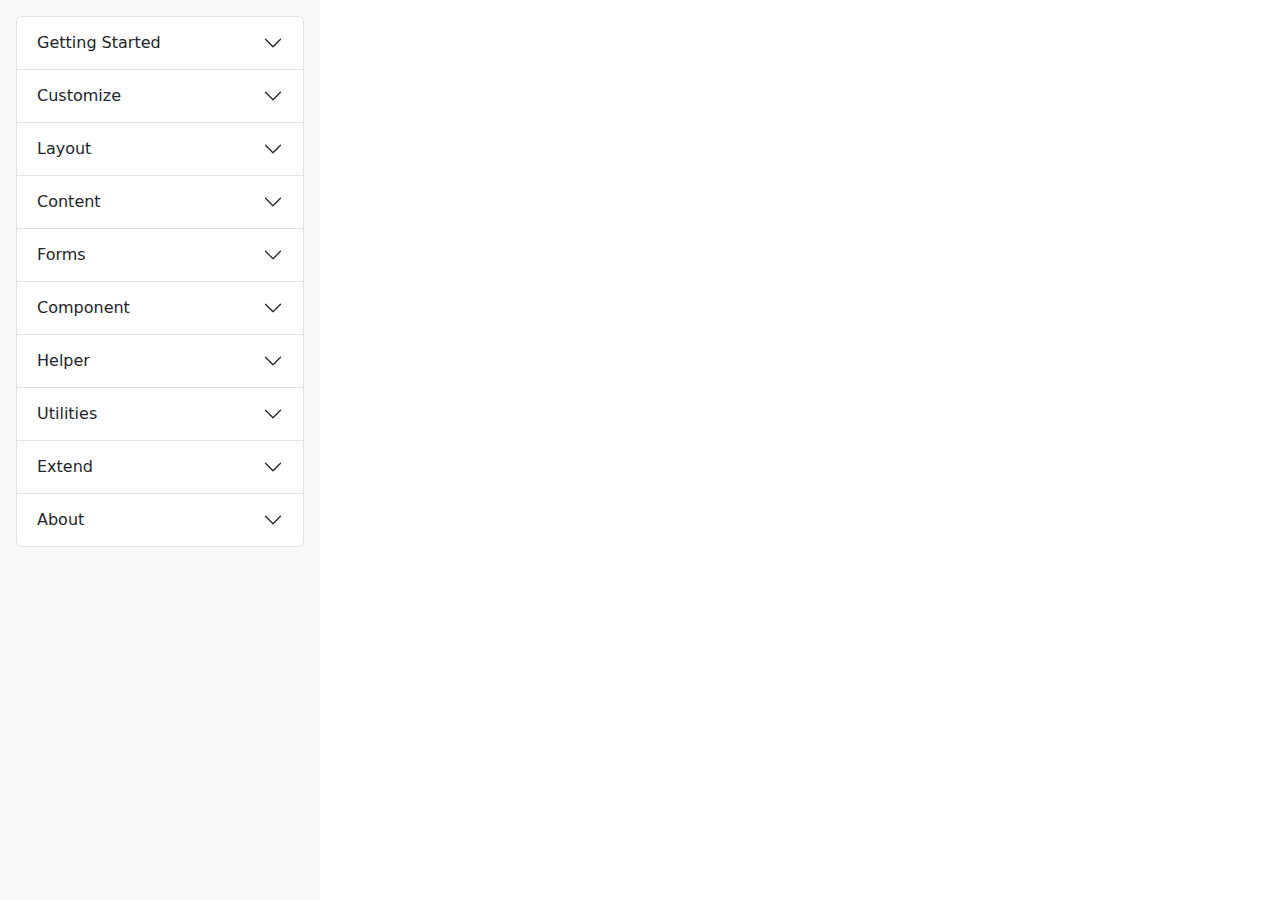
<file: body.html>
<!DOCTYPE html>
<html lang="en">

<head>
    <meta charset="UTF-8" />
    <title>Bootstrap Accordion Sidebar with Tabs</title>
    <meta name="viewport" content="width=device-width, initial-scale=1" />
    <link href="https://cdn.jsdelivr.net/npm/bootstrap@5.0.2/dist/css/bootstrap.min.css" rel="stylesheet" />
    <style>
        .tab-content>.tab-pane {
            display: none;
        }

        .tab-content>.tab-pane.active {
            display: block;
        }

        .nav-link.collapsible::after {
            content: "›";
            float: right;
            transition: transform 0.3s ease;
        }

        .nav-link[aria-expanded="true"]::after {
            transform: rotate(90deg);
        }
    </style>
</head>

<body>

    <div class="container-fluid">
        <div class="row">

            <!-- Sidebar -->
            <div class="col-md-3 bg-light p-3" style="height: 100vh; overflow-y: auto;">
                <div class="accordion" id="sidebarAccordion">

                    <!-- Getting Started -->
                    <div class="accordion-item">
                        <h2 class="accordion-header" id="headingGettingStarted">
                            <button class="accordion-button collapsed" type="button" data-bs-toggle="collapse"
                                data-bs-target="#collapseGettingStarted" aria-expanded="false"
                                aria-controls="collapseGettingStarted">
                                Getting Started
                            </button>
                        </h2>
                        <div id="collapseGettingStarted" class="accordion-collapse collapse"
                            aria-labelledby="headingGettingStarted" data-bs-parent="#sidebarAccordion">
                            <div class="accordion-body p-0">
                                <nav class="nav flex-column">
                                    <a class="nav-link ms-3 my-1" data-bs-toggle="tab" href="#intro"
                                        role="tab">Introduction</a>
                                    <a class="nav-link ms-3 my-1" data-bs-toggle="tab" href="#download"
                                        role="tab">Download</a>
                                    <a class="nav-link ms-3 my-1" data-bs-toggle="tab" href="#contents"
                                        role="tab">Contents</a>
                                    <a class="nav-link ms-3 my-1" data-bs-toggle="tab" href="#browsers"
                                        role="tab">Browsers & devices</a>
                                    <a class="nav-link ms-3 my-1" data-bs-toggle="tab" href="#javascript"
                                        role="tab">JavaScript</a>
                                    <a class="nav-link ms-3 my-1" data-bs-toggle="tab" href="#buildtools"
                                        role="tab">Build tools</a>
                                    <a class="nav-link ms-3 my-1" data-bs-toggle="tab" href="#webpack"
                                        role="tab">Webpack</a>
                                    <a class="nav-link ms-3 my-1" data-bs-toggle="tab" href="#parcel"
                                        role="tab">Parcel</a>
                                    <a class="nav-link ms-3 my-1" data-bs-toggle="tab" href="#accessibility"
                                        role="tab">Accessibility</a>
                                    <a class="nav-link ms-3 my-1" data-bs-toggle="tab" href="#rfs" role="tab">RFS</a>
                                    <a class="nav-link ms-3 my-1" data-bs-toggle="tab" href="#rtl" role="tab">RTL</a>
                                </nav>
                            </div>
                        </div>
                    </div>

                    <!-- Customize -->
                    <div class="accordion-item">
                        <h2 class="accordion-header" id="headingCustomize">
                            <button class="accordion-button collapsed" type="button" data-bs-toggle="collapse"
                                data-bs-target="#collapseCustomize" aria-expanded="false"
                                aria-controls="collapseCustomize">
                                Customize
                            </button>
                        </h2>
                        <div id="collapseCustomize" class="accordion-collapse collapse"
                            aria-labelledby="headingCustomize" data-bs-parent="#sidebarAccordion">
                            <div class="accordion-body p-0">
                                <nav class="nav flex-column">
                                    <a class="nav-link ms-3 my-1" data-bs-toggle="tab" href="#overview"
                                        role="tab">Overview</a>
                                    <a class="nav-link ms-3 my-1" data-bs-toggle="tab" href="#sass" role="tab">Sass</a>
                                    <a class="nav-link ms-3 my-1" data-bs-toggle="tab" href="#options"
                                        role="tab">Options</a>
                                    <a class="nav-link ms-3 my-1" data-bs-toggle="tab" href="#color"
                                        role="tab">Color</a>
                                    <a class="nav-link ms-3 my-1" data-bs-toggle="tab" href="#components"
                                        role="tab">Components</a>
                                    <a class="nav-link ms-3 my-1" data-bs-toggle="tab" href="#cssvariables"
                                        role="tab">CSS variables</a>
                                    <a class="nav-link ms-3 my-1" data-bs-toggle="tab" href="#optimize"
                                        role="tab">Optimize</a>
                                </nav>
                            </div>
                        </div>
                    </div>

                    <!-- Layout -->
                    <div class="accordion-item">
                        <h2 class="accordion-header" id="headingLayout">
                            <button class="accordion-button collapsed" type="button" data-bs-toggle="collapse"
                                data-bs-target="#collapseLayout" aria-expanded="false" aria-controls="collapseLayout">
                                Layout
                            </button>
                        </h2>
                        <div id="collapseLayout" class="accordion-collapse collapse" aria-labelledby="headingLayout"
                            data-bs-parent="#sidebarAccordion">
                            <div class="accordion-body p-0">
                                <nav class="nav flex-column">
                                    <a class="nav-link ms-3 my-1" data-bs-toggle="tab" href="#breakpoints"
                                        role="tab">Breakpoints</a>
                                    <a class="nav-link ms-3 my-1" data-bs-toggle="tab" href="#containers"
                                        role="tab">Containers</a>
                                    <a class="nav-link ms-3 my-1" data-bs-toggle="tab" href="#grid" role="tab">Grid</a>
                                    <a class="nav-link ms-3 my-1" data-bs-toggle="tab" href="#columns"
                                        role="tab">Columns</a>
                                    <a class="nav-link ms-3 my-1" data-bs-toggle="tab" href="#gutters"
                                        role="tab">Gutters</a>
                                    <a class="nav-link ms-3 my-1" data-bs-toggle="tab" href="#utilities"
                                        role="tab">Utilities</a>
                                    <a class="nav-link ms-3 my-1" data-bs-toggle="tab" href="#zindex"
                                        role="tab">Z-index</a>
                                </nav>
                            </div>
                        </div>
                    </div>
                    <!-- Content -->
                    <div class="accordion-item">
                        <h2 class="accordion-header" id="headingContent">
                            <button class="accordion-button collapsed" type="button" data-bs-toggle="collapse"
                                data-bs-target="#collapseContent" aria-expanded="false" aria-controls="collapseContent">
                                Content
                            </button>
                        </h2>
                        <div id="collapseContent" class="accordion-collapse collapse" aria-labelledby="headingContent"
                            data-bs-parent="#sidebarAccordion">
                            <div class="accordion-body p-0">
                                <nav class="nav flex-column">
                                    <a class="nav-link ms-3 my-1" data-bs-toggle="tab" href="#reboot"
                                        role="tab">Reboot</a>
                                    <a class="nav-link ms-3 my-1" data-bs-toggle="tab" href="#typography"
                                        role="tab">Typography</a>
                                    <a class="nav-link ms-3 my-1" data-bs-toggle="tab" href="#images"
                                        role="tab">Images</a>
                                    <a class="nav-link ms-3 my-1" data-bs-toggle="tab" href="#tables"
                                        role="tab">Tables</a>
                                    <a class="nav-link ms-3 my-1" data-bs-toggle="tab" href="#figures"
                                        role="tab">Figures</a>
                                </nav>
                            </div>
                        </div>
                    </div>
                    <!-- Forms -->
                    <div class="accordion-item">
                        <h2 class="accordion-header" id="headingForms">
                            <button class="accordion-button collapsed" type="button" data-bs-toggle="collapse"
                                data-bs-target="#collapseForms" aria-expanded="false" aria-controls="collapseForms">
                                Forms
                            </button>
                        </h2>
                        <div id="collapseForms" class="accordion-collapse collapse" aria-labelledby="headingForms"
                            data-bs-parent="#sidebarAccordion">
                            <div class="accordion-body p-0">
                                <nav class="nav flex-column">
                                    <a class="nav-link ms-3 my-1" data-bs-toggle="tab" href="#formsOverview"
                                        role="tab">Overview</a>
                                    <a class="nav-link ms-3 my-1" data-bs-toggle="tab" href="#formControl"
                                        role="tab">Form control</a>
                                    <a class="nav-link ms-3 my-1" data-bs-toggle="tab" href="#select"
                                        role="tab">Select</a>
                                    <a class="nav-link ms-3 my-1" data-bs-toggle="tab" href="#checksRadios"
                                        role="tab">Checks & radios</a>
                                    <a class="nav-link ms-3 my-1" data-bs-toggle="tab" href="#range"
                                        role="tab">Range</a>
                                    <a class="nav-link ms-3 my-1" data-bs-toggle="tab" href="#inputGroup"
                                        role="tab">Input group</a>
                                    <a class="nav-link ms-3 my-1" data-bs-toggle="tab" href="#floatingLabels"
                                        role="tab">Floating labels</a>
                                    <a class="nav-link ms-3 my-1" data-bs-toggle="tab" href="#formsLayout"
                                        role="tab">Layout</a>
                                    <a class="nav-link ms-3 my-1" data-bs-toggle="tab" href="#validation"
                                        role="tab">Validation</a>
                                </nav>
                            </div>
                        </div>
                    </div>
                    <!-- Component -->
                    <div class="accordion-item">
                        <h2 class="accordion-header" id="headingComponent">
                            <button class="accordion-button collapsed" type="button" data-bs-toggle="collapse"
                                data-bs-target="#collapseComponent" aria-expanded="false"
                                aria-controls="collapseComponent">
                                Component
                            </button>
                        </h2>
                        <div id="collapseComponent" class="accordion-collapse collapse"
                            aria-labelledby="headingComponent" data-bs-parent="#sidebarAccordion">
                            <div class="accordion-body p-0">
                                <nav class="nav flex-column">
                                    <a class="nav-link ms-3 my-1" data-bs-toggle="tab" href="#accordion"
                                        role="tab">Accordion</a>
                                    <a class="nav-link ms-3 my-1" data-bs-toggle="tab" href="#alerts"
                                        role="tab">Alerts</a>
                                    <a class="nav-link ms-3 my-1" data-bs-toggle="tab" href="#badge"
                                        role="tab">Badge</a>
                                    <a class="nav-link ms-3 my-1" data-bs-toggle="tab" href="#breadcrumb"
                                        role="tab">Breadcrumb</a>
                                    <a class="nav-link ms-3 my-1" data-bs-toggle="tab" href="#buttons"
                                        role="tab">Buttons</a>
                                    <a class="nav-link ms-3 my-1" data-bs-toggle="tab" href="#buttonGroup"
                                        role="tab">Button group</a>
                                    <a class="nav-link ms-3 my-1" data-bs-toggle="tab" href="#card" role="tab">Card</a>
                                    <a class="nav-link ms-3 my-1" data-bs-toggle="tab" href="#carousel"
                                        role="tab">Carousel</a>
                                    <a class="nav-link ms-3 my-1" data-bs-toggle="tab" href="#closeButton"
                                        role="tab">Close button</a>
                                    <a class="nav-link ms-3 my-1" data-bs-toggle="tab" href="#collapse"
                                        role="tab">Collapse</a>
                                    <a class="nav-link ms-3 my-1" data-bs-toggle="tab" href="#dropdowns"
                                        role="tab">Dropdowns</a>
                                    <a class="nav-link ms-3 my-1" data-bs-toggle="tab" href="#listGroup" role="tab">List
                                        group</a>
                                    <a class="nav-link ms-3 my-1" data-bs-toggle="tab" href="#modal"
                                        role="tab">Modal</a>
                                    <a class="nav-link ms-3 my-1" data-bs-toggle="tab" href="#navsTabs" role="tab">Navs
                                        & tabs</a>
                                    <a class="nav-link ms-3 my-1" data-bs-toggle="tab" href="#navbar"
                                        role="tab">Navbar</a>
                                    <a class="nav-link ms-3 my-1" data-bs-toggle="tab" href="#offcanvas"
                                        role="tab">Offcanvas</a>
                                    <a class="nav-link ms-3 my-1" data-bs-toggle="tab" href="#pagination"
                                        role="tab">Pagination</a>
                                    <a class="nav-link ms-3 my-1" data-bs-toggle="tab" href="#popovers"
                                        role="tab">Popovers</a>
                                    <a class="nav-link ms-3 my-1" data-bs-toggle="tab" href="#progress"
                                        role="tab">Progress</a>
                                    <a class="nav-link ms-3 my-1" data-bs-toggle="tab" href="#scrollspy"
                                        role="tab">Scrollspy</a>
                                    <a class="nav-link ms-3 my-1" data-bs-toggle="tab" href="#spinners"
                                        role="tab">Spinners</a>
                                    <a class="nav-link ms-3 my-1" data-bs-toggle="tab" href="#toasts"
                                        role="tab">Toasts</a>
                                    <a class="nav-link ms-3 my-1" data-bs-toggle="tab" href="#tooltips"
                                        role="tab">Tooltips</a>
                                </nav>
                            </div>
                        </div>
                    </div>
                    <!-- Helper -->
                    <div class="accordion-item">
                        <h2 class="accordion-header" id="headingHelper">
                            <button class="accordion-button collapsed" type="button" data-bs-toggle="collapse"
                                data-bs-target="#collapseHelper" aria-expanded="false" aria-controls="collapseHelper">
                                Helper
                            </button>
                        </h2>
                        <div id="collapseHelper" class="accordion-collapse collapse" aria-labelledby="headingHelper"
                            data-bs-parent="#sidebarAccordion">
                            <div class="accordion-body p-0">
                                <nav class="nav flex-column">
                                    <a class="nav-link ms-3 my-1" data-bs-toggle="tab" href="#clearfix"
                                        role="tab">Clearfix</a>
                                    <a class="nav-link ms-3 my-1" data-bs-toggle="tab" href="#coloredLinks"
                                        role="tab">Colored links</a>
                                    <a class="nav-link ms-3 my-1" data-bs-toggle="tab" href="#ratio"
                                        role="tab">Ratio</a>
                                    <a class="nav-link ms-3 my-1" data-bs-toggle="tab" href="#position"
                                        role="tab">Position</a>
                                    <a class="nav-link ms-3 my-1" data-bs-toggle="tab" href="#visuallyHidden"
                                        role="tab">Visually hidden</a>
                                    <a class="nav-link ms-3 my-1" data-bs-toggle="tab" href="#stretchedLink"
                                        role="tab">Stretched link</a>
                                    <a class="nav-link ms-3 my-1" data-bs-toggle="tab" href="#textTruncation"
                                        role="tab">Text truncation</a>
                                </nav>
                            </div>
                        </div>
                    </div>
                    <!-- Utilities -->
                    <div class="accordion-item">
                        <h2 class="accordion-header" id="headingUtilities">
                            <button class="accordion-button collapsed" type="button" data-bs-toggle="collapse"
                                data-bs-target="#collapseUtilities" aria-expanded="false"
                                aria-controls="collapseUtilities">
                                Utilities
                            </button>
                        </h2>
                        <div id="collapseUtilities" class="accordion-collapse collapse"
                            aria-labelledby="headingUtilities" data-bs-parent="#sidebarAccordion">
                            <div class="accordion-body p-0">
                                <nav class="nav flex-column">
                                    <a class="nav-link ms-3 my-1" data-bs-toggle="tab" href="#api" role="tab">API</a>
                                    <a class="nav-link ms-3 my-1" data-bs-toggle="tab" href="#background"
                                        role="tab">Background</a>
                                    <a class="nav-link ms-3 my-1" data-bs-toggle="tab" href="#borders"
                                        role="tab">Borders</a>
                                    <a class="nav-link ms-3 my-1" data-bs-toggle="tab" href="#colors"
                                        role="tab">Colors</a>
                                    <a class="nav-link ms-3 my-1" data-bs-toggle="tab" href="#display"
                                        role="tab">Display</a>
                                    <a class="nav-link ms-3 my-1" data-bs-toggle="tab" href="#flex" role="tab">Flex</a>
                                    <a class="nav-link ms-3 my-1" data-bs-toggle="tab" href="#float"
                                        role="tab">Float</a>
                                    <a class="nav-link ms-3 my-1" data-bs-toggle="tab" href="#interactions"
                                        role="tab">Interactions</a>
                                    <a class="nav-link ms-3 my-1" data-bs-toggle="tab" href="#overflow"
                                        role="tab">Overflow</a>
                                    <a class="nav-link ms-3 my-1" data-bs-toggle="tab" href="#positionUtil"
                                        role="tab">Position</a>
                                    <a class="nav-link ms-3 my-1" data-bs-toggle="tab" href="#shadows"
                                        role="tab">Shadows</a>
                                    <a class="nav-link ms-3 my-1" data-bs-toggle="tab" href="#sizing"
                                        role="tab">Sizing</a>
                                    <a class="nav-link ms-3 my-1" data-bs-toggle="tab" href="#spacing"
                                        role="tab">Spacing</a>
                                    <a class="nav-link ms-3 my-1" data-bs-toggle="tab" href="#text" role="tab">Text</a>
                                    <a class="nav-link ms-3 my-1" data-bs-toggle="tab" href="#verticalAlign"
                                        role="tab">Vertical align</a>
                                    <a class="nav-link ms-3 my-1" data-bs-toggle="tab" href="#visibility"
                                        role="tab">Visibility</a>
                                </nav>
                            </div>
                        </div>
                    </div>
                    <!-- Extend -->
                    <div class="accordion-item">
                        <h2 class="accordion-header" id="headingExtend">
                            <button class="accordion-button collapsed" type="button" data-bs-toggle="collapse"
                                data-bs-target="#collapseExtend" aria-expanded="false" aria-controls="collapseExtend">
                                Extend
                            </button>
                        </h2>
                        <div id="collapseExtend" class="accordion-collapse collapse" aria-labelledby="headingExtend"
                            data-bs-parent="#sidebarAccordion">
                            <div class="accordion-body p-0">
                                <nav class="nav flex-column">
                                    <a class="nav-link ms-3 my-1" data-bs-toggle="tab" href="#approach"
                                        role="tab">Approach</a>
                                    <a class="nav-link ms-3 my-1" data-bs-toggle="tab" href="#icons"
                                        role="tab">Icons</a>
                                </nav>
                            </div>
                        </div>
                    </div>
                    <!-- About -->
                    <div class="accordion-item">
                        <h2 class="accordion-header" id="headingAbout">
                            <button class="accordion-button collapsed" type="button" data-bs-toggle="collapse"
                                data-bs-target="#collapseAbout" aria-expanded="false" aria-controls="collapseAbout">
                                About
                            </button>
                        </h2>
                        <div id="collapseAbout" class="accordion-collapse collapse" aria-labelledby="headingAbout"
                            data-bs-parent="#sidebarAccordion">
                            <div class="accordion-body p-0">
                                <nav class="nav flex-column">
                                    <a class="nav-link ms-3 my-1" data-bs-toggle="tab" href="#aboutOverview"
                                        role="tab">Overview</a>
                                    <a class="nav-link ms-3 my-1" data-bs-toggle="tab" href="#aboutTeam"
                                        role="tab">Team</a>
                                    <a class="nav-link ms-3 my-1" data-bs-toggle="tab" href="#aboutBrand"
                                        role="tab">Brand</a>
                                    <a class="nav-link ms-3 my-1" data-bs-toggle="tab" href="#aboutLicense"
                                        role="tab">License</a>
                                    <a class="nav-link ms-3 my-1" data-bs-toggle="tab" href="#aboutTranslations"
                                        role="tab">Translations</a>
                                </nav>
                            </div>
                        </div>
                    </div>







                </div>
            </div>

            <!-- Main Content -->
            <div class="col-md-9 p-4 tab-content">

                <!-- Getting Started Tabs -->
                <div class="tab-pane fade" id="intro" role="tabpanel">
                    <h3>Introduction</h3>
                    <p>This is the introduction content.</p>
                </div>
                <div class="tab-pane fade" id="download" role="tabpanel">
                    <h3>Download</h3>
                    <p>Download Bootstrap instructions.</p>
                </div>
                <div class="tab-pane fade" id="contents" role="tabpanel">
                    <h3>Contents</h3>
                    <p>Bootstrap structure overview.</p>
                </div>
                <div class="tab-pane fade" id="browsers" role="tabpanel">
                    <h3>Browsers & devices</h3>
                    <p>Information about browsers and devices support.</p>
                </div>
                <div class="tab-pane fade" id="javascript" role="tabpanel">
                    <h3>JavaScript</h3>
                    <p>JavaScript details and usage.</p>
                </div>
                <div class="tab-pane fade" id="buildtools" role="tabpanel">
                    <h3>Build tools</h3>
                    <p>Details about build tools used.</p>
                </div>
                <div class="tab-pane fade" id="webpack" role="tabpanel">
                    <h3>Webpack</h3>
                    <p>Webpack configuration and usage.</p>
                </div>
                <div class="tab-pane fade" id="parcel" role="tabpanel">
                    <h3>Parcel</h3>
                    <p>Parcel bundler information.</p>
                </div>
                <div class="tab-pane fade" id="accessibility" role="tabpanel">
                    <h3>Accessibility</h3>
                    <p>Accessibility standards and tips.</p>
                </div>
                <div class="tab-pane fade" id="rfs" role="tabpanel">
                    <h3>RFS</h3>
                    <p>Responsive Font Sizes explanation.</p>
                </div>
                <div class="tab-pane fade" id="rtl" role="tabpanel">
                    <h3>RTL</h3>
                    <p>Right-to-left language support details.</p>
                </div>

                <!-- Customize Tabs -->
                <div class="tab-pane fade" id="overview" role="tabpanel">
                    <h3>Overview</h3>
                    <p>Overview of customization options.</p>
                </div>
                <div class="tab-pane fade" id="sass" role="tabpanel">
                    <h3>Sass</h3>
                    <p>Details about using Sass in Bootstrap.</p>
                </div>
                <div class="tab-pane fade" id="options" role="tabpanel">
                    <h3>Options</h3>
                    <p>Theme options and configurations.</p>
                </div>
                <div class="tab-pane fade" id="color" role="tabpanel">
                    <h3>Color</h3>
                    <p>Details about color customization.</p>
                </div>
                <div class="tab-pane fade" id="components" role="tabpanel">
                    <h3>Components</h3>
                    <p>Details about Bootstrap components.</p>
                </div>
                <div class="tab-pane fade" id="cssvariables" role="tabpanel">
                    <h3>CSS variables</h3>
                    <p>Information on using CSS variables.</p>
                </div>
                <div class="tab-pane fade" id="optimize" role="tabpanel">
                    <h3>Optimize</h3>
                    <p>Optimization techniques and tips.</p>
                </div>

                <!-- Layout Tabs -->
                <div class="tab-pane fade" id="breakpoints" role="tabpanel">
                    <h3>Breakpoints</h3>
                    <p>Details about Bootstrap breakpoints.</p>
                </div>
                <div class="tab-pane fade" id="containers" role="tabpanel">
                    <h3>Containers</h3>
                    <p>Information about container classes.</p>
                </div>
                <div class="tab-pane fade" id="grid" role="tabpanel">
                    <h3>Grid</h3>
                    <p>Bootstrap grid system details.</p>
                </div>
                <div class="tab-pane fade" id="columns" role="tabpanel">
                    <h3>Columns</h3>
                    <p>Column layout explanations.</p>
                </div>
                <div class="tab-pane fade" id="gutters" role="tabpanel">
                    <h3>Gutters</h3>
                    <p>Details about grid gutters.</p>
                </div>
                <div class="tab-pane fade" id="utilities" role="tabpanel">
                    <h3>Utilities</h3>
                    <p>Bootstrap utility classes and usage.</p>
                </div>
                <div class="tab-pane fade" id="zindex" role="tabpanel">
                    <h3>Z-index</h3>
                    <p>Bootstrap z-index scale details.</p>
                </div>
                <!-- Content Tabs -->
                <div class="tab-pane fade" id="reboot" role="tabpanel">
                    <h3>Reboot</h3>
                    <p>CSS reset and base styles applied by Bootstrap.</p>
                </div>
                <div class="tab-pane fade" id="typography" role="tabpanel">
                    <h3>Typography</h3>
                    <p>Typography styles and classes in Bootstrap.</p>
                </div>
                <div class="tab-pane fade" id="images" role="tabpanel">
                    <h3>Images</h3>
                    <p>Responsive images and image utilities.</p>
                </div>
                <div class="tab-pane fade" id="tables" role="tabpanel">
                    <h3>Tables</h3>
                    <p>Bootstrap table styles and variations.</p>
                </div>
                <div class="tab-pane fade" id="figures" role="tabpanel">
                    <h3>Figures</h3>
                    <p>Figures with images and captions.</p>
                </div>
                <!-- Forms Tabs -->
                <div class="tab-pane fade" id="formsOverview" role="tabpanel">
                    <h3>Overview</h3>
                    <p>Introduction to forms in Bootstrap.</p>
                </div>
                <div class="tab-pane fade" id="formControl" role="tabpanel">
                    <h3>Form control</h3>
                    <p>Basic form control styles and usage.</p>
                </div>
                <div class="tab-pane fade" id="select" role="tabpanel">
                    <h3>Select</h3>
                    <p>Custom select menus.</p>
                </div>
                <div class="tab-pane fade" id="checksRadios" role="tabpanel">
                    <h3>Checks & radios</h3>
                    <p>Checkboxes and radio buttons.</p>
                </div>
                <div class="tab-pane fade" id="range" role="tabpanel">
                    <h3>Range</h3>
                    <p>Range inputs (sliders).</p>
                </div>
                <div class="tab-pane fade" id="inputGroup" role="tabpanel">
                    <h3>Input group</h3>
                    <p>Grouping inputs with addons.</p>
                </div>
                <div class="tab-pane fade" id="floatingLabels" role="tabpanel">
                    <h3>Floating labels</h3>
                    <p>Floating label form fields.</p>
                </div>
                <div class="tab-pane fade" id="formsLayout" role="tabpanel">
                    <h3>Layout</h3>
                    <p>Form layouts and grids.</p>
                </div>
                <div class="tab-pane fade" id="validation" role="tabpanel">
                    <h3>Validation</h3>
                    <p>Form validation styles.</p>
                </div>
                <!-- Component Tabs -->
                <div class="tab-pane fade" id="accordion" role="tabpanel">
                    <h3>Accordion</h3>
                    <p>Accordion component details and usage.</p>
                </div>
                <div class="tab-pane fade" id="alerts" role="tabpanel">
                    <h3>Alerts</h3>
                    <p>Bootstrap alert messages and styles.</p>
                </div>
                <div class="tab-pane fade" id="badge" role="tabpanel">
                    <h3>Badge</h3>
                    <p>Badge component examples.</p>
                </div>
                <div class="tab-pane fade" id="breadcrumb" role="tabpanel">
                    <h3>Breadcrumb</h3>
                    <p>Breadcrumb navigation examples.</p>
                </div>
                <div class="tab-pane fade" id="buttons" role="tabpanel">
                    <h3>Buttons</h3>
                    <p>Bootstrap button styles and variants.</p>
                </div>
                <div class="tab-pane fade" id="buttonGroup" role="tabpanel">
                    <h3>Button group</h3>
                    <p>Grouping buttons together.</p>
                </div>
                <div class="tab-pane fade" id="card" role="tabpanel">
                    <h3>Card</h3>
                    <p>Card layout and components.</p>
                </div>
                <div class="tab-pane fade" id="carousel" role="tabpanel">
                    <h3>Carousel</h3>
                    <p>Bootstrap carousel examples.</p>
                </div>
                <div class="tab-pane fade" id="closeButton" role="tabpanel">
                    <h3>Close button</h3>
                    <p>Close button component usage.</p>
                </div>
                <div class="tab-pane fade" id="collapse" role="tabpanel">
                    <h3>Collapse</h3>
                    <p>Collapse component details.</p>
                </div>
                <div class="tab-pane fade" id="dropdowns" role="tabpanel">
                    <h3>Dropdowns</h3>
                    <p>Dropdown menu examples and usage.</p>
                </div>
                <div class="tab-pane fade" id="listGroup" role="tabpanel">
                    <h3>List group</h3>
                    <p>List group component examples.</p>
                </div>
                <div class="tab-pane fade" id="modal" role="tabpanel">
                    <h3>Modal</h3>
                    <p>Modal dialogs and usage.</p>
                </div>
                <div class="tab-pane fade" id="navsTabs" role="tabpanel">
                    <h3>Navs & tabs</h3>
                    <p>Navigation and tabs components.</p>
                </div>
                <div class="tab-pane fade" id="navbar" role="tabpanel">
                    <h3>Navbar</h3>
                    <p>Navigation bar examples.</p>
                </div>
                <div class="tab-pane fade" id="offcanvas" role="tabpanel">
                    <h3>Offcanvas</h3>
                    <p>Offcanvas sidebar examples.</p>
                </div>
                <div class="tab-pane fade" id="pagination" role="tabpanel">
                    <h3>Pagination</h3>
                    <p>Pagination component examples.</p>
                </div>
                <div class="tab-pane fade" id="popovers" role="tabpanel">
                    <h3>Popovers</h3>
                    <p>Popovers usage and options.</p>
                </div>
                <div class="tab-pane fade" id="progress" role="tabpanel">
                    <h3>Progress</h3>
                    <p>Progress bars and usage.</p>
                </div>
                <div class="tab-pane fade" id="scrollspy" role="tabpanel">
                    <h3>Scrollspy</h3>
                    <p>Scrollspy plugin usage.</p>
                </div>
                <div class="tab-pane fade" id="spinners" role="tabpanel">
                    <h3>Spinners</h3>
                    <p>Loading spinners examples.</p>
                </div>
                <div class="tab-pane fade" id="toasts" role="tabpanel">
                    <h3>Toasts</h3>
                    <p>Toast notifications examples.</p>
                </div>
                <div class="tab-pane fade" id="tooltips" role="tabpanel">
                    <h3>Tooltips</h3>
                    <p>Tooltip component usage.</p>
                </div>
                <!-- Helper Tabs -->
                <div class="tab-pane fade" id="clearfix" role="tabpanel">
                    <h3>Clearfix</h3>
                    <p>Clearfix utility helps to clear floats.</p>
                </div>
                <div class="tab-pane fade" id="coloredLinks" role="tabpanel">
                    <h3>Colored links</h3>
                    <p>Utilities for colored links.</p>
                </div>
                <div class="tab-pane fade" id="ratio" role="tabpanel">
                    <h3>Ratio</h3>
                    <p>Aspect ratio utilities for responsive embeds.</p>
                </div>
                <div class="tab-pane fade" id="position" role="tabpanel">
                    <h3>Position</h3>
                    <p>Position utilities for controlling element positioning.</p>
                </div>
                <div class="tab-pane fade" id="visuallyHidden" role="tabpanel">
                    <h3>Visually hidden</h3>
                    <p>Utilities for visually hidden content accessible to screen readers.</p>
                </div>
                <div class="tab-pane fade" id="stretchedLink" role="tabpanel">
                    <h3>Stretched link</h3>
                    <p>Make entire cards or areas clickable.</p>
                </div>
                <div class="tab-pane fade" id="textTruncation" role="tabpanel">
                    <h3>Text truncation</h3>
                    <p>Truncate text with ellipsis for overflow.</p>
                </div>
                <!-- Utilities Tabs -->
                <div class="tab-pane fade" id="api" role="tabpanel">
                    <h3>API</h3>
                    <p>Bootstrap utility API for custom utilities.</p>
                </div>
                <div class="tab-pane fade" id="background" role="tabpanel">
                    <h3>Background</h3>
                    <p>Background color and image utilities.</p>
                </div>
                <div class="tab-pane fade" id="borders" role="tabpanel">
                    <h3>Borders</h3>
                    <p>Border styles, widths, and colors.</p>
                </div>
                <div class="tab-pane fade" id="colors" role="tabpanel">
                    <h3>Colors</h3>
                    <p>Text and background color utilities.</p>
                </div>
                <div class="tab-pane fade" id="display" role="tabpanel">
                    <h3>Display</h3>
                    <p>Display property utilities (block, inline, etc).</p>
                </div>
                <div class="tab-pane fade" id="flex" role="tabpanel">
                    <h3>Flex</h3>
                    <p>Flexbox utilities for layout control.</p>
                </div>
                <div class="tab-pane fade" id="float" role="tabpanel">
                    <h3>Float</h3>
                    <p>Float utilities for aligning elements.</p>
                </div>
                <div class="tab-pane fade" id="interactions" role="tabpanel">
                    <h3>Interactions</h3>
                    <p>Pointer events, user-select, and interaction helpers.</p>
                </div>
                <div class="tab-pane fade" id="overflow" role="tabpanel">
                    <h3>Overflow</h3>
                    <p>Control overflow behaviors.</p>
                </div>
                <div class="tab-pane fade" id="positionUtil" role="tabpanel">
                    <h3>Position</h3>
                    <p>Positioning utility classes.</p>
                </div>
                <div class="tab-pane fade" id="shadows" role="tabpanel">
                    <h3>Shadows</h3>
                    <p>Box shadow utility classes.</p>
                </div>
                <div class="tab-pane fade" id="sizing" role="tabpanel">
                    <h3>Sizing</h3>
                    <p>Width and height utility classes.</p>
                </div>
                <div class="tab-pane fade" id="spacing" role="tabpanel">
                    <h3>Spacing</h3>
                    <p>Margin and padding utilities.</p>
                </div>
                <div class="tab-pane fade" id="text" role="tabpanel">
                    <h3>Text</h3>
                    <p>Text alignment, wrapping, transform, and more.</p>
                </div>
                <div class="tab-pane fade" id="verticalAlign" role="tabpanel">
                    <h3>Vertical align</h3>
                    <p>Vertical alignment utilities.</p>
                </div>
                <div class="tab-pane fade" id="visibility" role="tabpanel">
                    <h3>Visibility</h3>
                    <p>Visibility control classes.</p>
                </div>
                <!-- Extend Tabs -->
                <div class="tab-pane fade" id="approach" role="tabpanel">
                    <h3>Approach</h3>
                    <p>Details on the design and development approach used in Bootstrap.</p>
                </div>
                <div class="tab-pane fade" id="icons" role="tabpanel">
                    <h3>Icons</h3>
                    <p>Usage and integration of Bootstrap icons.</p>
                </div>
                <!-- About Tabs -->
                <div class="tab-pane fade" id="aboutOverview" role="tabpanel">
                    <h3>Overview</h3>
                    <p>General information about Bootstrap.</p>
                </div>
                <div class="tab-pane fade" id="aboutTeam" role="tabpanel">
                    <h3>Team</h3>
                    <p>Meet the team behind Bootstrap.</p>
                </div>
                <div class="tab-pane fade" id="aboutBrand" role="tabpanel">
                    <h3>Brand</h3>
                    <p>Brand guidelines and resources.</p>
                </div>
                <div class="tab-pane fade" id="aboutLicense" role="tabpanel">
                    <h3>License</h3>
                    <p>Open source license details.</p>
                </div>
                <div class="tab-pane fade" id="aboutTranslations" role="tabpanel">
                    <h3>Translations</h3>
                    <p>Community-contributed translations of Bootstrap.</p>
                </div>








            </div>

        </div>
    </div>

    <script src="https://cdn.jsdelivr.net/npm/bootstrap@5.0.2/dist/js/bootstrap.bundle.min.js"></script>
</body>

</html>
</file>
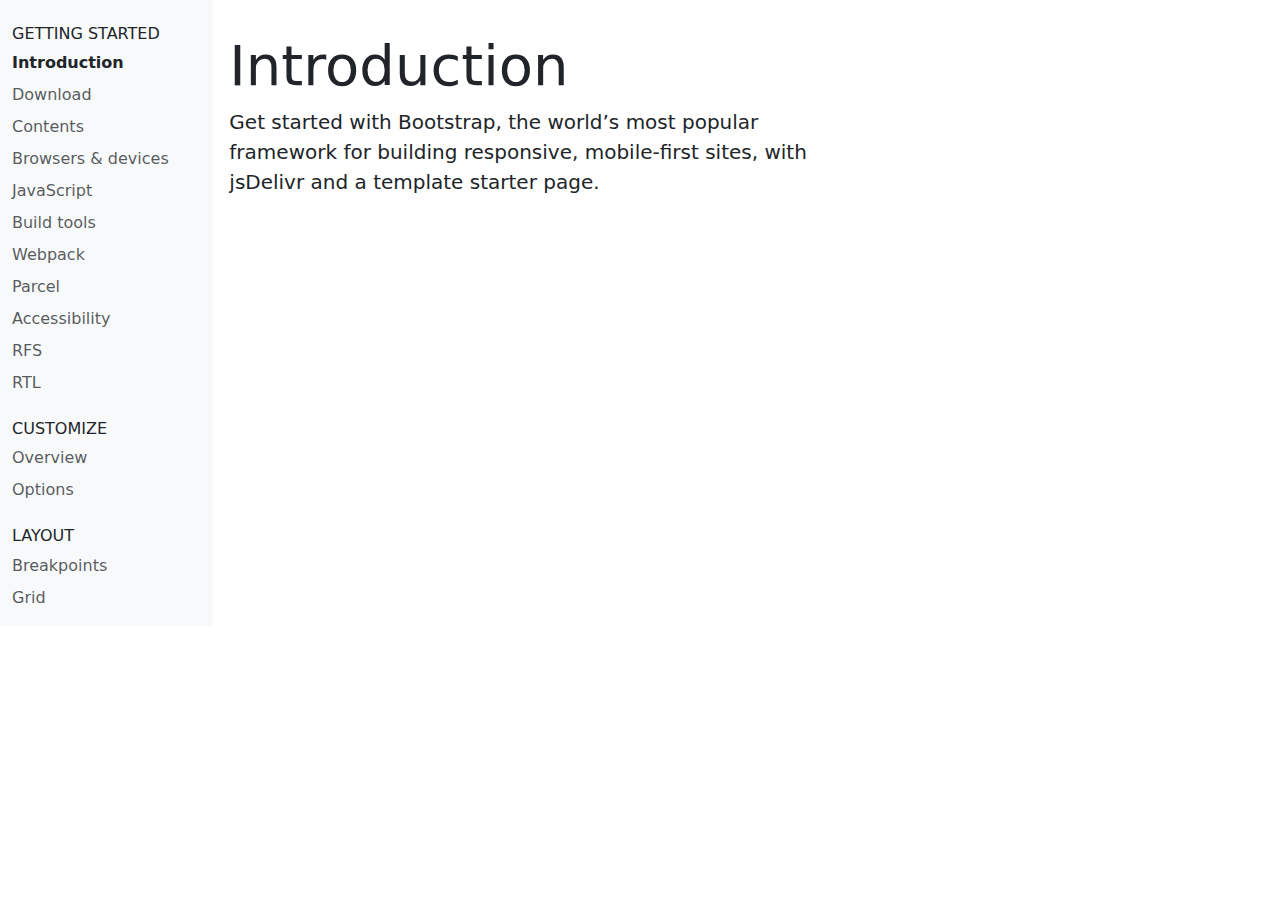
<file: challenge2.html>
<!DOCTYPE html>
<html lang="en">
<head>
  <meta charset="UTF-8" />
  <meta name="viewport" content="width=device-width, initial-scale=1" />
  <title>Bootstrap Docs Style Page</title>
  <!-- Bootstrap 5 CSS -->
  <link href="https://cdn.jsdelivr.net/npm/bootstrap@5.0.2/dist/css/bootstrap.min.css" rel="stylesheet">
  <style>
    body {
      font-family: system-ui, sans-serif;
    }
    .sidebar-left, .sidebar-right {
      position: sticky;
      top: 1rem;
      max-height: 90vh;
      overflow-y: auto;
      padding-right: 1rem;
    }
    .content-area {
      padding: 2rem 1rem;
    }
    .sidebar-left ul, .sidebar-right ul {
      list-style: none;
      padding-left: 0;
    }
    .sidebar-left li, .sidebar-right li {
      margin-bottom: 0.5rem;
    }
    .sidebar-left li.active > a {
      font-weight: bold;
    }
  </style>
</head>
<body>

<div class="container-fluid">
  <div class="row">
    <!-- Sidebar Left -->
    <nav class="col-md-3 col-lg-2 bg-light sidebar-left pt-4">
      <h6 class="text-uppercase">Getting started</h6>
      <ul>
        <li class="active"><a href="#" class="text-dark text-decoration-none">Introduction</a></li>
        <li><a href="#" class="text-muted text-decoration-none">Download</a></li>
        <li><a href="#" class="text-muted text-decoration-none">Contents</a></li>
        <li><a href="#" class="text-muted text-decoration-none">Browsers & devices</a></li>
        <li><a href="#" class="text-muted text-decoration-none">JavaScript</a></li>
        <li><a href="#" class="text-muted text-decoration-none">Build tools</a></li>
        <li><a href="#" class="text-muted text-decoration-none">Webpack</a></li>
        <li><a href="#" class="text-muted text-decoration-none">Parcel</a></li>
        <li><a href="#" class="text-muted text-decoration-none">Accessibility</a></li>
        <li><a href="#" class="text-muted text-decoration-none">RFS</a></li>
        <li><a href="#" class="text-muted text-decoration-none">RTL</a></li>
      </ul>

      <h6 class="text-uppercase mt-4">Customize</h6>
      <ul>
        <li><a href="#" class="text-muted text-decoration-none">Overview</a></li>
        <li><a href="#" class="text-muted text-decoration-none">Options</a></li>
      </ul>

      <h6 class="text-uppercase mt-4">Layout</h6>
      <ul>
        <li><a href="#" class="text-muted text-decoration-none">Breakpoints</a></li>
        <li><a href="#" class="text-muted text-decoration-none">Grid</a></li>
      </ul>
    </nav>

    <!-- Main Content -->
    <main class="col-md-6 content-area">
      <h1 class="display-4">Introduction</h1>
      <p class="lead">Get started with Bootstrap, the world’s most popular framework for building responsive, mobile-first sites, with jsDelivr and a template starter page.</p>

      <!-- Simulated ad section -->
      <div class="bg-light border
</file>
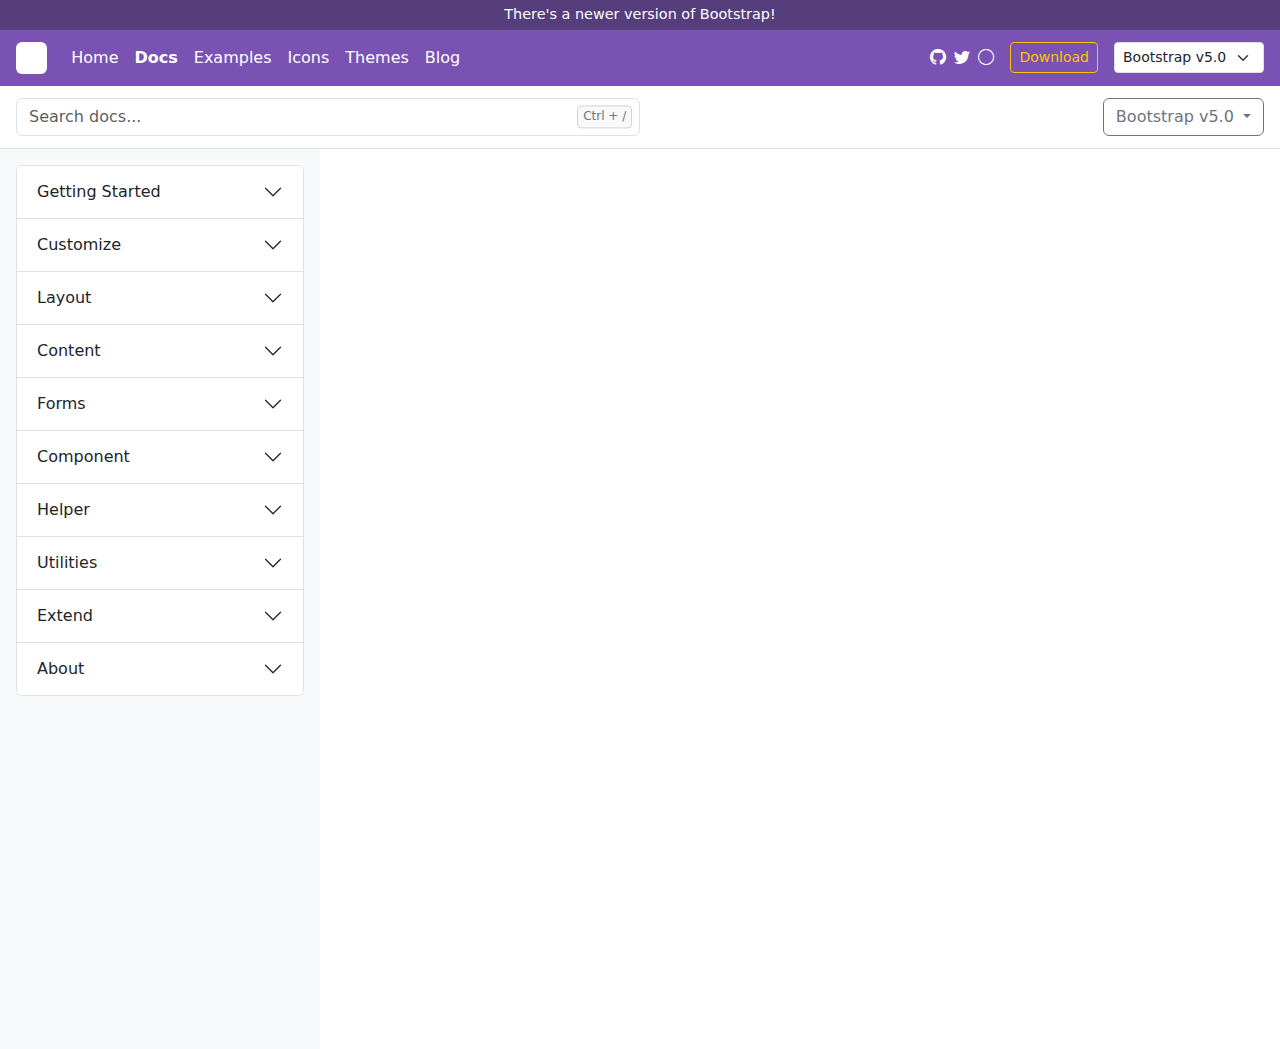
<file: demo.html>
<!DOCTYPE html>
<html lang="en">
<head>
  <meta charset="UTF-8" />
  <meta name="viewport" content="width=device-width, initial-scale=1.0" />
  <title>Bootstrap Navbar Clone</title>
  <!-- Bootstrap 5 CSS -->
  <link href="https://cdn.jsdelivr.net/npm/bootstrap@5.0.2/dist/css/bootstrap.min.css" rel="stylesheet" />
  <!-- Icons -->
  <link href="https://cdn.jsdelivr.net/npm/bootstrap-icons@1.10.5/font/bootstrap-icons.css" rel="stylesheet">
  <style>
    .navbar-custom {
      background-color: #7952b3;
    }
    .navbar-top-note {
      background-color: #563d7c;
      color: #fff;
      text-align: center;
      font-size: 0.9rem;
      padding: 0.25rem;
    }
    .btn-download {
      border: 1px solid #ffc107;
      color: #ffc107;
    }
    .btn-download:hover {
      background-color: #ffc107;
      color: #000;
      
    }
     .top-bar {
      background-color: #fff;
      padding: 0.75rem 1rem;
      border-bottom: 1px solid #dee2e6;
    }
    .search-input {
      position: relative;
    }
    .search-shortcut {
      position: absolute;
      right: 0.5rem;
      top: 50%;
      transform: translateY(-50%);
      font-size: 0.75rem;
      color: #6c757d;
      background: #f8f9fa;
      border: 1px solid #ced4da;
      border-radius: 0.25rem;
      padding: 0.1rem 0.3rem;
    }
      .tab-content>.tab-pane {
            display: none;
        }

        .tab-content>.tab-pane.active {
            display: block;
        }

        .nav-link.collapsible::after {
            content: "›";
            float: right;
            transition: transform 0.3s ease;
        }

        .nav-link[aria-expanded="true"]::after {
            transform: rotate(90deg);
        }
  </style>
</head>
<body>

  <!-- Top notification bar -->
  <div class="navbar-top-note">
    There's a newer version of Bootstrap!
  </div>

  <!-- Navbar -->
  <nav class="navbar navbar-expand-lg navbar-custom px-3">
    <a class="navbar-brand text-white fw-bold" href="#">
      <span class="bg-white text-purple px-2 py-1 rounded">B</span>
    </a>
    <ul class="navbar-nav me-auto mb-2 mb-lg-0">
      <li class="nav-item"><a class="nav-link text-white" href="#">Home</a></li>
      <li class="nav-item"><a class="nav-link text-white fw-bold" href="#">Docs</a></li>
      <li class="nav-item"><a class="nav-link text-white" href="#">Examples</a></li>
      <li class="nav-item"><a class="nav-link text-white" href="#">Icons</a></li>
      <li class="nav-item"><a class="nav-link text-white" href="#">Themes</a></li>
      <li class="nav-item"><a class="nav-link text-white" href="#">Blog</a></li>
    </ul>
    
    <div class="d-flex align-items-center gap-2">
      <a href="#" class="text-white"><i class="bi bi-github"></i></a>
      <a href="#" class="text-white"><i class="bi bi-twitter"></i></a>
      <a href="#" class="text-white"><i class="bi bi-circle"></i></a>

      <button class="btn btn-sm btn-download ms-2">Download</button>

      <select class="form-select form-select-sm ms-2" style="width: auto;">
        <option selected>Bootstrap v5.0</option>
        <option>v4.6</option>
        <option>v3.3</option>
      </select>
    </div>
  </nav>
  <!-- Top Search + Version Bar -->
<div class="top-bar d-flex justify-content-between align-items-center">
  <!-- Search Input -->
  <div class="search-input w-50 position-relative">
    <input type="text" class="form-control pe-5" placeholder="Search docs...">
    <span class="search-shortcut">Ctrl + /</span>
  </div>

  <!-- Version Dropdown -->
  <div>
    <div class="dropdown">
      <button class="btn btn-outline-secondary dropdown-toggle" type="button" id="versionDropdown" data-bs-toggle="dropdown" aria-expanded="false">
        Bootstrap v5.0
      </button>
      <ul class="dropdown-menu dropdown-menu-end" aria-labelledby="versionDropdown">
        <li><a class="dropdown-item" href="#">v5.3</a></li>
        <li><a class="dropdown-item" href="#">v5.2</a></li>
        <li><a class="dropdown-item" href="#">v5.1</a></li>
        <li><a class="dropdown-item active" href="#">v5.0</a></li>
        <li><a class="dropdown-item" href="#">v4.6</a></li>
      </ul>
    </div>
  </div>
</div>
 <div class="container-fluid">
        <div class="row">

            <!-- Sidebar -->
            <div class="col-md-3 bg-light p-3" style="height: 100vh; overflow-y: auto;">
                <div class="accordion" id="sidebarAccordion">

                    <!-- Getting Started -->
                    <div class="accordion-item">
                        <h2 class="accordion-header" id="headingGettingStarted">
                            <button class="accordion-button collapsed" type="button" data-bs-toggle="collapse"
                                data-bs-target="#collapseGettingStarted" aria-expanded="false"
                                aria-controls="collapseGettingStarted">
                                Getting Started
                            </button>
                        </h2>
                        <div id="collapseGettingStarted" class="accordion-collapse collapse"
                            aria-labelledby="headingGettingStarted" data-bs-parent="#sidebarAccordion">
                            <div class="accordion-body p-0">
                                <nav class="nav flex-column">
                                    <a class="nav-link ms-3 my-1" data-bs-toggle="tab" href="#intro"
                                        role="tab">Introduction</a>
                                    <a class="nav-link ms-3 my-1" data-bs-toggle="tab" href="#download"
                                        role="tab">Download</a>
                                    <a class="nav-link ms-3 my-1" data-bs-toggle="tab" href="#contents"
                                        role="tab">Contents</a>
                                    <a class="nav-link ms-3 my-1" data-bs-toggle="tab" href="#browsers"
                                        role="tab">Browsers & devices</a>
                                    <a class="nav-link ms-3 my-1" data-bs-toggle="tab" href="#javascript"
                                        role="tab">JavaScript</a>
                                    <a class="nav-link ms-3 my-1" data-bs-toggle="tab" href="#buildtools"
                                        role="tab">Build tools</a>
                                    <a class="nav-link ms-3 my-1" data-bs-toggle="tab" href="#webpack"
                                        role="tab">Webpack</a>
                                    <a class="nav-link ms-3 my-1" data-bs-toggle="tab" href="#parcel"
                                        role="tab">Parcel</a>
                                    <a class="nav-link ms-3 my-1" data-bs-toggle="tab" href="#accessibility"
                                        role="tab">Accessibility</a>
                                    <a class="nav-link ms-3 my-1" data-bs-toggle="tab" href="#rfs" role="tab">RFS</a>
                                    <a class="nav-link ms-3 my-1" data-bs-toggle="tab" href="#rtl" role="tab">RTL</a>
                                </nav>
                            </div>
                        </div>
                    </div>

                    <!-- Customize -->
                    <div class="accordion-item">
                        <h2 class="accordion-header" id="headingCustomize">
                            <button class="accordion-button collapsed" type="button" data-bs-toggle="collapse"
                                data-bs-target="#collapseCustomize" aria-expanded="false"
                                aria-controls="collapseCustomize">
                                Customize
                            </button>
                        </h2>
                        <div id="collapseCustomize" class="accordion-collapse collapse"
                            aria-labelledby="headingCustomize" data-bs-parent="#sidebarAccordion">
                            <div class="accordion-body p-0">
                                <nav class="nav flex-column">
                                    <a class="nav-link ms-3 my-1" data-bs-toggle="tab" href="#overview"
                                        role="tab">Overview</a>
                                    <a class="nav-link ms-3 my-1" data-bs-toggle="tab" href="#sass" role="tab">Sass</a>
                                    <a class="nav-link ms-3 my-1" data-bs-toggle="tab" href="#options"
                                        role="tab">Options</a>
                                    <a class="nav-link ms-3 my-1" data-bs-toggle="tab" href="#color"
                                        role="tab">Color</a>
                                    <a class="nav-link ms-3 my-1" data-bs-toggle="tab" href="#components"
                                        role="tab">Components</a>
                                    <a class="nav-link ms-3 my-1" data-bs-toggle="tab" href="#cssvariables"
                                        role="tab">CSS variables</a>
                                    <a class="nav-link ms-3 my-1" data-bs-toggle="tab" href="#optimize"
                                        role="tab">Optimize</a>
                                </nav>
                            </div>
                        </div>
                    </div>

                    <!-- Layout -->
                    <div class="accordion-item">
                        <h2 class="accordion-header" id="headingLayout">
                            <button class="accordion-button collapsed" type="button" data-bs-toggle="collapse"
                                data-bs-target="#collapseLayout" aria-expanded="false" aria-controls="collapseLayout">
                                Layout
                            </button>
                        </h2>
                        <div id="collapseLayout" class="accordion-collapse collapse" aria-labelledby="headingLayout"
                            data-bs-parent="#sidebarAccordion">
                            <div class="accordion-body p-0">
                                <nav class="nav flex-column">
                                    <a class="nav-link ms-3 my-1" data-bs-toggle="tab" href="#breakpoints"
                                        role="tab">Breakpoints</a>
                                    <a class="nav-link ms-3 my-1" data-bs-toggle="tab" href="#containers"
                                        role="tab">Containers</a>
                                    <a class="nav-link ms-3 my-1" data-bs-toggle="tab" href="#grid" role="tab">Grid</a>
                                    <a class="nav-link ms-3 my-1" data-bs-toggle="tab" href="#columns"
                                        role="tab">Columns</a>
                                    <a class="nav-link ms-3 my-1" data-bs-toggle="tab" href="#gutters"
                                        role="tab">Gutters</a>
                                    <a class="nav-link ms-3 my-1" data-bs-toggle="tab" href="#utilities"
                                        role="tab">Utilities</a>
                                    <a class="nav-link ms-3 my-1" data-bs-toggle="tab" href="#zindex"
                                        role="tab">Z-index</a>
                                </nav>
                            </div>
                        </div>
                    </div>
                    <!-- Content -->
                    <div class="accordion-item">
                        <h2 class="accordion-header" id="headingContent">
                            <button class="accordion-button collapsed" type="button" data-bs-toggle="collapse"
                                data-bs-target="#collapseContent" aria-expanded="false" aria-controls="collapseContent">
                                Content
                            </button>
                        </h2>
                        <div id="collapseContent" class="accordion-collapse collapse" aria-labelledby="headingContent"
                            data-bs-parent="#sidebarAccordion">
                            <div class="accordion-body p-0">
                                <nav class="nav flex-column">
                                    <a class="nav-link ms-3 my-1" data-bs-toggle="tab" href="#reboot"
                                        role="tab">Reboot</a>
                                    <a class="nav-link ms-3 my-1" data-bs-toggle="tab" href="#typography"
                                        role="tab">Typography</a>
                                    <a class="nav-link ms-3 my-1" data-bs-toggle="tab" href="#images"
                                        role="tab">Images</a>
                                    <a class="nav-link ms-3 my-1" data-bs-toggle="tab" href="#tables"
                                        role="tab">Tables</a>
                                    <a class="nav-link ms-3 my-1" data-bs-toggle="tab" href="#figures"
                                        role="tab">Figures</a>
                                </nav>
                            </div>
                        </div>
                    </div>
                    <!-- Forms -->
                    <div class="accordion-item">
                        <h2 class="accordion-header" id="headingForms">
                            <button class="accordion-button collapsed" type="button" data-bs-toggle="collapse"
                                data-bs-target="#collapseForms" aria-expanded="false" aria-controls="collapseForms">
                                Forms
                            </button>
                        </h2>
                        <div id="collapseForms" class="accordion-collapse collapse" aria-labelledby="headingForms"
                            data-bs-parent="#sidebarAccordion">
                            <div class="accordion-body p-0">
                                <nav class="nav flex-column">
                                    <a class="nav-link ms-3 my-1" data-bs-toggle="tab" href="#formsOverview"
                                        role="tab">Overview</a>
                                    <a class="nav-link ms-3 my-1" data-bs-toggle="tab" href="#formControl"
                                        role="tab">Form control</a>
                                    <a class="nav-link ms-3 my-1" data-bs-toggle="tab" href="#select"
                                        role="tab">Select</a>
                                    <a class="nav-link ms-3 my-1" data-bs-toggle="tab" href="#checksRadios"
                                        role="tab">Checks & radios</a>
                                    <a class="nav-link ms-3 my-1" data-bs-toggle="tab" href="#range"
                                        role="tab">Range</a>
                                    <a class="nav-link ms-3 my-1" data-bs-toggle="tab" href="#inputGroup"
                                        role="tab">Input group</a>
                                    <a class="nav-link ms-3 my-1" data-bs-toggle="tab" href="#floatingLabels"
                                        role="tab">Floating labels</a>
                                    <a class="nav-link ms-3 my-1" data-bs-toggle="tab" href="#formsLayout"
                                        role="tab">Layout</a>
                                    <a class="nav-link ms-3 my-1" data-bs-toggle="tab" href="#validation"
                                        role="tab">Validation</a>
                                </nav>
                            </div>
                        </div>
                    </div>
                    <!-- Component -->
                    <div class="accordion-item">
                        <h2 class="accordion-header" id="headingComponent">
                            <button class="accordion-button collapsed" type="button" data-bs-toggle="collapse"
                                data-bs-target="#collapseComponent" aria-expanded="false"
                                aria-controls="collapseComponent">
                                Component
                            </button>
                        </h2>
                        <div id="collapseComponent" class="accordion-collapse collapse"
                            aria-labelledby="headingComponent" data-bs-parent="#sidebarAccordion">
                            <div class="accordion-body p-0">
                                <nav class="nav flex-column">
                                    <a class="nav-link ms-3 my-1" data-bs-toggle="tab" href="#accordion"
                                        role="tab">Accordion</a>
                                    <a class="nav-link ms-3 my-1" data-bs-toggle="tab" href="#alerts"
                                        role="tab">Alerts</a>
                                    <a class="nav-link ms-3 my-1" data-bs-toggle="tab" href="#badge"
                                        role="tab">Badge</a>
                                    <a class="nav-link ms-3 my-1" data-bs-toggle="tab" href="#breadcrumb"
                                        role="tab">Breadcrumb</a>
                                    <a class="nav-link ms-3 my-1" data-bs-toggle="tab" href="#buttons"
                                        role="tab">Buttons</a>
                                    <a class="nav-link ms-3 my-1" data-bs-toggle="tab" href="#buttonGroup"
                                        role="tab">Button group</a>
                                    <a class="nav-link ms-3 my-1" data-bs-toggle="tab" href="#card" role="tab">Card</a>
                                    <a class="nav-link ms-3 my-1" data-bs-toggle="tab" href="#carousel"
                                        role="tab">Carousel</a>
                                    <a class="nav-link ms-3 my-1" data-bs-toggle="tab" href="#closeButton"
                                        role="tab">Close button</a>
                                    <a class="nav-link ms-3 my-1" data-bs-toggle="tab" href="#collapse"
                                        role="tab">Collapse</a>
                                    <a class="nav-link ms-3 my-1" data-bs-toggle="tab" href="#dropdowns"
                                        role="tab">Dropdowns</a>
                                    <a class="nav-link ms-3 my-1" data-bs-toggle="tab" href="#listGroup" role="tab">List
                                        group</a>
                                    <a class="nav-link ms-3 my-1" data-bs-toggle="tab" href="#modal"
                                        role="tab">Modal</a>
                                    <a class="nav-link ms-3 my-1" data-bs-toggle="tab" href="#navsTabs" role="tab">Navs
                                        & tabs</a>
                                    <a class="nav-link ms-3 my-1" data-bs-toggle="tab" href="#navbar"
                                        role="tab">Navbar</a>
                                    <a class="nav-link ms-3 my-1" data-bs-toggle="tab" href="#offcanvas"
                                        role="tab">Offcanvas</a>
                                    <a class="nav-link ms-3 my-1" data-bs-toggle="tab" href="#pagination"
                                        role="tab">Pagination</a>
                                    <a class="nav-link ms-3 my-1" data-bs-toggle="tab" href="#popovers"
                                        role="tab">Popovers</a>
                                    <a class="nav-link ms-3 my-1" data-bs-toggle="tab" href="#progress"
                                        role="tab">Progress</a>
                                    <a class="nav-link ms-3 my-1" data-bs-toggle="tab" href="#scrollspy"
                                        role="tab">Scrollspy</a>
                                    <a class="nav-link ms-3 my-1" data-bs-toggle="tab" href="#spinners"
                                        role="tab">Spinners</a>
                                    <a class="nav-link ms-3 my-1" data-bs-toggle="tab" href="#toasts"
                                        role="tab">Toasts</a>
                                    <a class="nav-link ms-3 my-1" data-bs-toggle="tab" href="#tooltips"
                                        role="tab">Tooltips</a>
                                </nav>
                            </div>
                        </div>
                    </div>
                    <!-- Helper -->
                    <div class="accordion-item">
                        <h2 class="accordion-header" id="headingHelper">
                            <button class="accordion-button collapsed" type="button" data-bs-toggle="collapse"
                                data-bs-target="#collapseHelper" aria-expanded="false" aria-controls="collapseHelper">
                                Helper
                            </button>
                        </h2>
                        <div id="collapseHelper" class="accordion-collapse collapse" aria-labelledby="headingHelper"
                            data-bs-parent="#sidebarAccordion">
                            <div class="accordion-body p-0">
                                <nav class="nav flex-column">
                                    <a class="nav-link ms-3 my-1" data-bs-toggle="tab" href="#clearfix"
                                        role="tab">Clearfix</a>
                                    <a class="nav-link ms-3 my-1" data-bs-toggle="tab" href="#coloredLinks"
                                        role="tab">Colored links</a>
                                    <a class="nav-link ms-3 my-1" data-bs-toggle="tab" href="#ratio"
                                        role="tab">Ratio</a>
                                    <a class="nav-link ms-3 my-1" data-bs-toggle="tab" href="#position"
                                        role="tab">Position</a>
                                    <a class="nav-link ms-3 my-1" data-bs-toggle="tab" href="#visuallyHidden"
                                        role="tab">Visually hidden</a>
                                    <a class="nav-link ms-3 my-1" data-bs-toggle="tab" href="#stretchedLink"
                                        role="tab">Stretched link</a>
                                    <a class="nav-link ms-3 my-1" data-bs-toggle="tab" href="#textTruncation"
                                        role="tab">Text truncation</a>
                                </nav>
                            </div>
                        </div>
                    </div>
                    <!-- Utilities -->
                    <div class="accordion-item">
                        <h2 class="accordion-header" id="headingUtilities">
                            <button class="accordion-button collapsed" type="button" data-bs-toggle="collapse"
                                data-bs-target="#collapseUtilities" aria-expanded="false"
                                aria-controls="collapseUtilities">
                                Utilities
                            </button>
                        </h2>
                        <div id="collapseUtilities" class="accordion-collapse collapse"
                            aria-labelledby="headingUtilities" data-bs-parent="#sidebarAccordion">
                            <div class="accordion-body p-0">
                                <nav class="nav flex-column">
                                    <a class="nav-link ms-3 my-1" data-bs-toggle="tab" href="#api" role="tab">API</a>
                                    <a class="nav-link ms-3 my-1" data-bs-toggle="tab" href="#background"
                                        role="tab">Background</a>
                                    <a class="nav-link ms-3 my-1" data-bs-toggle="tab" href="#borders"
                                        role="tab">Borders</a>
                                    <a class="nav-link ms-3 my-1" data-bs-toggle="tab" href="#colors"
                                        role="tab">Colors</a>
                                    <a class="nav-link ms-3 my-1" data-bs-toggle="tab" href="#display"
                                        role="tab">Display</a>
                                    <a class="nav-link ms-3 my-1" data-bs-toggle="tab" href="#flex" role="tab">Flex</a>
                                    <a class="nav-link ms-3 my-1" data-bs-toggle="tab" href="#float"
                                        role="tab">Float</a>
                                    <a class="nav-link ms-3 my-1" data-bs-toggle="tab" href="#interactions"
                                        role="tab">Interactions</a>
                                    <a class="nav-link ms-3 my-1" data-bs-toggle="tab" href="#overflow"
                                        role="tab">Overflow</a>
                                    <a class="nav-link ms-3 my-1" data-bs-toggle="tab" href="#positionUtil"
                                        role="tab">Position</a>
                                    <a class="nav-link ms-3 my-1" data-bs-toggle="tab" href="#shadows"
                                        role="tab">Shadows</a>
                                    <a class="nav-link ms-3 my-1" data-bs-toggle="tab" href="#sizing"
                                        role="tab">Sizing</a>
                                    <a class="nav-link ms-3 my-1" data-bs-toggle="tab" href="#spacing"
                                        role="tab">Spacing</a>
                                    <a class="nav-link ms-3 my-1" data-bs-toggle="tab" href="#text" role="tab">Text</a>
                                    <a class="nav-link ms-3 my-1" data-bs-toggle="tab" href="#verticalAlign"
                                        role="tab">Vertical align</a>
                                    <a class="nav-link ms-3 my-1" data-bs-toggle="tab" href="#visibility"
                                        role="tab">Visibility</a>
                                </nav>
                            </div>
                        </div>
                    </div>
                    <!-- Extend -->
                    <div class="accordion-item">
                        <h2 class="accordion-header" id="headingExtend">
                            <button class="accordion-button collapsed" type="button" data-bs-toggle="collapse"
                                data-bs-target="#collapseExtend" aria-expanded="false" aria-controls="collapseExtend">
                                Extend
                            </button>
                        </h2>
                        <div id="collapseExtend" class="accordion-collapse collapse" aria-labelledby="headingExtend"
                            data-bs-parent="#sidebarAccordion">
                            <div class="accordion-body p-0">
                                <nav class="nav flex-column">
                                    <a class="nav-link ms-3 my-1" data-bs-toggle="tab" href="#approach"
                                        role="tab">Approach</a>
                                    <a class="nav-link ms-3 my-1" data-bs-toggle="tab" href="#icons"
                                        role="tab">Icons</a>
                                </nav>
                            </div>
                        </div>
                    </div>
                    <!-- About -->
                    <div class="accordion-item">
                        <h2 class="accordion-header" id="headingAbout">
                            <button class="accordion-button collapsed" type="button" data-bs-toggle="collapse"
                                data-bs-target="#collapseAbout" aria-expanded="false" aria-controls="collapseAbout">
                                About
                            </button>
                        </h2>
                        <div id="collapseAbout" class="accordion-collapse collapse" aria-labelledby="headingAbout"
                            data-bs-parent="#sidebarAccordion">
                            <div class="accordion-body p-0">
                                <nav class="nav flex-column">
                                    <a class="nav-link ms-3 my-1" data-bs-toggle="tab" href="#aboutOverview"
                                        role="tab">Overview</a>
                                    <a class="nav-link ms-3 my-1" data-bs-toggle="tab" href="#aboutTeam"
                                        role="tab">Team</a>
                                    <a class="nav-link ms-3 my-1" data-bs-toggle="tab" href="#aboutBrand"
                                        role="tab">Brand</a>
                                    <a class="nav-link ms-3 my-1" data-bs-toggle="tab" href="#aboutLicense"
                                        role="tab">License</a>
                                    <a class="nav-link ms-3 my-1" data-bs-toggle="tab" href="#aboutTranslations"
                                        role="tab">Translations</a>
                                </nav>
                            </div>
                        </div>
                    </div>







                </div>
            </div>

            <!-- Main Content -->
            <div class="col-md-9 p-4 tab-content">

                <!-- Getting Started Tabs -->
                <div class="tab-pane fade" id="intro" role="tabpanel">
                    <h3>Introduction</h3>
                    <p>This is the introduction content.</p>
                </div>
                <div class="tab-pane fade" id="download" role="tabpanel">
                    <h3>Download</h3>
                    <p>Download Bootstrap instructions.</p>
                </div>
                <div class="tab-pane fade" id="contents" role="tabpanel">
                    <h3>Contents</h3>
                    <p>Bootstrap structure overview.</p>
                </div>
                <div class="tab-pane fade" id="browsers" role="tabpanel">
                    <h3>Browsers & devices</h3>
                    <p>Information about browsers and devices support.</p>
                </div>
                <div class="tab-pane fade" id="javascript" role="tabpanel">
                    <h3>JavaScript</h3>
                    <p>JavaScript details and usage.</p>
                </div>
                <div class="tab-pane fade" id="buildtools" role="tabpanel">
                    <h3>Build tools</h3>
                    <p>Details about build tools used.</p>
                </div>
                <div class="tab-pane fade" id="webpack" role="tabpanel">
                    <h3>Webpack</h3>
                    <p>Webpack configuration and usage.</p>
                </div>
                <div class="tab-pane fade" id="parcel" role="tabpanel">
                    <h3>Parcel</h3>
                    <p>Parcel bundler information.</p>
                </div>
                <div class="tab-pane fade" id="accessibility" role="tabpanel">
                    <h3>Accessibility</h3>
                    <p>Accessibility standards and tips.</p>
                </div>
                <div class="tab-pane fade" id="rfs" role="tabpanel">
                    <h3>RFS</h3>
                    <p>Responsive Font Sizes explanation.</p>
                </div>
                <div class="tab-pane fade" id="rtl" role="tabpanel">
                    <h3>RTL</h3>
                    <p>Right-to-left language support details.</p>
                </div>

                <!-- Customize Tabs -->
                <div class="tab-pane fade" id="overview" role="tabpanel">
                    <h3>Overview</h3>
                    <p>Overview of customization options.</p>
                </div>
                <div class="tab-pane fade" id="sass" role="tabpanel">
                    <h3>Sass</h3>
                    <p>Details about using Sass in Bootstrap.</p>
                </div>
                <div class="tab-pane fade" id="options" role="tabpanel">
                    <h3>Options</h3>
                    <p>Theme options and configurations.</p>
                </div>
                <div class="tab-pane fade" id="color" role="tabpanel">
                    <h3>Color</h3>
                    <p>Details about color customization.</p>
                </div>
                <div class="tab-pane fade" id="components" role="tabpanel">
                    <h3>Components</h3>
                    <p>Details about Bootstrap components.</p>
                </div>
                <div class="tab-pane fade" id="cssvariables" role="tabpanel">
                    <h3>CSS variables</h3>
                    <p>Information on using CSS variables.</p>
                </div>
                <div class="tab-pane fade" id="optimize" role="tabpanel">
                    <h3>Optimize</h3>
                    <p>Optimization techniques and tips.</p>
                </div>

                <!-- Layout Tabs -->
                <div class="tab-pane fade" id="breakpoints" role="tabpanel">
                    <h3>Breakpoints</h3>
                    <p>Details about Bootstrap breakpoints.</p>
                </div>
                <div class="tab-pane fade" id="containers" role="tabpanel">
                    <h3>Containers</h3>
                    <p>Information about container classes.</p>
                </div>
                <div class="tab-pane fade" id="grid" role="tabpanel">
                    <h3>Grid</h3>
                    <p>Bootstrap grid system details.</p>
                </div>
                <div class="tab-pane fade" id="columns" role="tabpanel">
                    <h3>Columns</h3>
                    <p>Column layout explanations.</p>
                </div>
                <div class="tab-pane fade" id="gutters" role="tabpanel">
                    <h3>Gutters</h3>
                    <p>Details about grid gutters.</p>
                </div>
                <div class="tab-pane fade" id="utilities" role="tabpanel">
                    <h3>Utilities</h3>
                    <p>Bootstrap utility classes and usage.</p>
                </div>
                <div class="tab-pane fade" id="zindex" role="tabpanel">
                    <h3>Z-index</h3>
                    <p>Bootstrap z-index scale details.</p>
                </div>
                <!-- Content Tabs -->
                <div class="tab-pane fade" id="reboot" role="tabpanel">
                    <h3>Reboot</h3>
                    <p>CSS reset and base styles applied by Bootstrap.</p>
                </div>
                <div class="tab-pane fade" id="typography" role="tabpanel">
                    <h3>Typography</h3>
                    <p>Typography styles and classes in Bootstrap.</p>
                </div>
                <div class="tab-pane fade" id="images" role="tabpanel">
                    <h3>Images</h3>
                    <p>Responsive images and image utilities.</p>
                </div>
                <div class="tab-pane fade" id="tables" role="tabpanel">
                    <h3>Tables</h3>
                    <p>Bootstrap table styles and variations.</p>
                </div>
                <div class="tab-pane fade" id="figures" role="tabpanel">
                    <h3>Figures</h3>
                    <p>Figures with images and captions.</p>
                </div>
                <!-- Forms Tabs -->
                <div class="tab-pane fade" id="formsOverview" role="tabpanel">
                    <h3>Overview</h3>
                    <p>Introduction to forms in Bootstrap.</p>
                </div>
                <div class="tab-pane fade" id="formControl" role="tabpanel">
                    <h3>Form control</h3>
                    <p>Basic form control styles and usage.</p>
                </div>
                <div class="tab-pane fade" id="select" role="tabpanel">
                    <h3>Select</h3>
                    <p>Custom select menus.</p>
                </div>
                <div class="tab-pane fade" id="checksRadios" role="tabpanel">
                    <h3>Checks & radios</h3>
                    <p>Checkboxes and radio buttons.</p>
                </div>
                <div class="tab-pane fade" id="range" role="tabpanel">
                    <h3>Range</h3>
                    <p>Range inputs (sliders).</p>
                </div>
                <div class="tab-pane fade" id="inputGroup" role="tabpanel">
                    <h3>Input group</h3>
                    <p>Grouping inputs with addons.</p>
                </div>
                <div class="tab-pane fade" id="floatingLabels" role="tabpanel">
                    <h3>Floating labels</h3>
                    <p>Floating label form fields.</p>
                </div>
                <div class="tab-pane fade" id="formsLayout" role="tabpanel">
                    <h3>Layout</h3>
                    <p>Form layouts and grids.</p>
                </div>
                <div class="tab-pane fade" id="validation" role="tabpanel">
                    <h3>Validation</h3>
                    <p>Form validation styles.</p>
                </div>
                <!-- Component Tabs -->
                <div class="tab-pane fade" id="accordion" role="tabpanel">
                    <h3>Accordion</h3>
                    <p>Accordion component details and usage.</p>
                </div>
                <div class="tab-pane fade" id="alerts" role="tabpanel">
                    <h3>Alerts</h3>
                    <p>Bootstrap alert messages and styles.</p>
                </div>
                <div class="tab-pane fade" id="badge" role="tabpanel">
                    <h3>Badge</h3>
                    <p>Badge component examples.</p>
                </div>
                <div class="tab-pane fade" id="breadcrumb" role="tabpanel">
                    <h3>Breadcrumb</h3>
                    <p>Breadcrumb navigation examples.</p>
                </div>
                <div class="tab-pane fade" id="buttons" role="tabpanel">
                    <h3>Buttons</h3>
                    <p>Bootstrap button styles and variants.</p>
                </div>
                <div class="tab-pane fade" id="buttonGroup" role="tabpanel">
                    <h3>Button group</h3>
                    <p>Grouping buttons together.</p>
                </div>
                <div class="tab-pane fade" id="card" role="tabpanel">
                    <h3>Card</h3>
                    <p>Card layout and components.</p>
                </div>
                <div class="tab-pane fade" id="carousel" role="tabpanel">
                    <h3>Carousel</h3>
                    <p>Bootstrap carousel examples.</p>
                </div>
                <div class="tab-pane fade" id="closeButton" role="tabpanel">
                    <h3>Close button</h3>
                    <p>Close button component usage.</p>
                </div>
                <div class="tab-pane fade" id="collapse" role="tabpanel">
                    <h3>Collapse</h3>
                    <p>Collapse component details.</p>
                </div>
                <div class="tab-pane fade" id="dropdowns" role="tabpanel">
                    <h3>Dropdowns</h3>
                    <p>Dropdown menu examples and usage.</p>
                </div>
                <div class="tab-pane fade" id="listGroup" role="tabpanel">
                    <h3>List group</h3>
                    <p>List group component examples.</p>
                </div>
                <div class="tab-pane fade" id="modal" role="tabpanel">
                    <h3>Modal</h3>
                    <p>Modal dialogs and usage.</p>
                </div>
                <div class="tab-pane fade" id="navsTabs" role="tabpanel">
                    <h3>Navs & tabs</h3>
                    <p>Navigation and tabs components.</p>
                </div>
                <div class="tab-pane fade" id="navbar" role="tabpanel">
                    <h3>Navbar</h3>
                    <p>Navigation bar examples.</p>
                </div>
                <div class="tab-pane fade" id="offcanvas" role="tabpanel">
                    <h3>Offcanvas</h3>
                    <p>Offcanvas sidebar examples.</p>
                </div>
                <div class="tab-pane fade" id="pagination" role="tabpanel">
                    <h3>Pagination</h3>
                    <p>Pagination component examples.</p>
                </div>
                <div class="tab-pane fade" id="popovers" role="tabpanel">
                    <h3>Popovers</h3>
                    <p>Popovers usage and options.</p>
                </div>
                <div class="tab-pane fade" id="progress" role="tabpanel">
                    <h3>Progress</h3>
                    <p>Progress bars and usage.</p>
                </div>
                <div class="tab-pane fade" id="scrollspy" role="tabpanel">
                    <h3>Scrollspy</h3>
                    <p>Scrollspy plugin usage.</p>
                </div>
                <div class="tab-pane fade" id="spinners" role="tabpanel">
                    <h3>Spinners</h3>
                    <p>Loading spinners examples.</p>
                </div>
                <div class="tab-pane fade" id="toasts" role="tabpanel">
                    <h3>Toasts</h3>
                    <p>Toast notifications examples.</p>
                </div>
                <div class="tab-pane fade" id="tooltips" role="tabpanel">
                    <h3>Tooltips</h3>
                    <p>Tooltip component usage.</p>
                </div>
                <!-- Helper Tabs -->
                <div class="tab-pane fade" id="clearfix" role="tabpanel">
                    <h3>Clearfix</h3>
                    <p>Clearfix utility helps to clear floats.</p>
                </div>
                <div class="tab-pane fade" id="coloredLinks" role="tabpanel">
                    <h3>Colored links</h3>
                    <p>Utilities for colored links.</p>
                </div>
                <div class="tab-pane fade" id="ratio" role="tabpanel">
                    <h3>Ratio</h3>
                    <p>Aspect ratio utilities for responsive embeds.</p>
                </div>
                <div class="tab-pane fade" id="position" role="tabpanel">
                    <h3>Position</h3>
                    <p>Position utilities for controlling element positioning.</p>
                </div>
                <div class="tab-pane fade" id="visuallyHidden" role="tabpanel">
                    <h3>Visually hidden</h3>
                    <p>Utilities for visually hidden content accessible to screen readers.</p>
                </div>
                <div class="tab-pane fade" id="stretchedLink" role="tabpanel">
                    <h3>Stretched link</h3>
                    <p>Make entire cards or areas clickable.</p>
                </div>
                <div class="tab-pane fade" id="textTruncation" role="tabpanel">
                    <h3>Text truncation</h3>
                    <p>Truncate text with ellipsis for overflow.</p>
                </div>
                <!-- Utilities Tabs -->
                <div class="tab-pane fade" id="api" role="tabpanel">
                    <h3>API</h3>
                    <p>Bootstrap utility API for custom utilities.</p>
                </div>
                <div class="tab-pane fade" id="background" role="tabpanel">
                    <h3>Background</h3>
                    <p>Background color and image utilities.</p>
                </div>
                <div class="tab-pane fade" id="borders" role="tabpanel">
                    <h3>Borders</h3>
                    <p>Border styles, widths, and colors.</p>
                </div>
                <div class="tab-pane fade" id="colors" role="tabpanel">
                    <h3>Colors</h3>
                    <p>Text and background color utilities.</p>
                </div>
                <div class="tab-pane fade" id="display" role="tabpanel">
                    <h3>Display</h3>
                    <p>Display property utilities (block, inline, etc).</p>
                </div>
                <div class="tab-pane fade" id="flex" role="tabpanel">
                    <h3>Flex</h3>
                    <p>Flexbox utilities for layout control.</p>
                </div>
                <div class="tab-pane fade" id="float" role="tabpanel">
                    <h3>Float</h3>
                    <p>Float utilities for aligning elements.</p>
                </div>
                <div class="tab-pane fade" id="interactions" role="tabpanel">
                    <h3>Interactions</h3>
                    <p>Pointer events, user-select, and interaction helpers.</p>
                </div>
                <div class="tab-pane fade" id="overflow" role="tabpanel">
                    <h3>Overflow</h3>
                    <p>Control overflow behaviors.</p>
                </div>
                <div class="tab-pane fade" id="positionUtil" role="tabpanel">
                    <h3>Position</h3>
                    <p>Positioning utility classes.</p>
                </div>
                <div class="tab-pane fade" id="shadows" role="tabpanel">
                    <h3>Shadows</h3>
                    <p>Box shadow utility classes.</p>
                </div>
                <div class="tab-pane fade" id="sizing" role="tabpanel">
                    <h3>Sizing</h3>
                    <p>Width and height utility classes.</p>
                </div>
                <div class="tab-pane fade" id="spacing" role="tabpanel">
                    <h3>Spacing</h3>
                    <p>Margin and padding utilities.</p>
                </div>
                <div class="tab-pane fade" id="text" role="tabpanel">
                    <h3>Text</h3>
                    <p>Text alignment, wrapping, transform, and more.</p>
                </div>
                <div class="tab-pane fade" id="verticalAlign" role="tabpanel">
                    <h3>Vertical align</h3>
                    <p>Vertical alignment utilities.</p>
                </div>
                <div class="tab-pane fade" id="visibility" role="tabpanel">
                    <h3>Visibility</h3>
                    <p>Visibility control classes.</p>
                </div>
                <!-- Extend Tabs -->
                <div class="tab-pane fade" id="approach" role="tabpanel">
                    <h3>Approach</h3>
                    <p>Details on the design and development approach used in Bootstrap.</p>
                </div>
                <div class="tab-pane fade" id="icons" role="tabpanel">
                    <h3>Icons</h3>
                    <p>Usage and integration of Bootstrap icons.</p>
                </div>
                <!-- About Tabs -->
                <div class="tab-pane fade" id="aboutOverview" role="tabpanel">
                    <h3>Overview</h3>
                    <p>General information about Bootstrap.</p>
                </div>
                <div class="tab-pane fade" id="aboutTeam" role="tabpanel">
                    <h3>Team</h3>
                    <p>Meet the team behind Bootstrap.</p>
                </div>
                <div class="tab-pane fade" id="aboutBrand" role="tabpanel">
                    <h3>Brand</h3>
                    <p>Brand guidelines and resources.</p>
                </div>
                <div class="tab-pane fade" id="aboutLicense" role="tabpanel">
                    <h3>License</h3>
                    <p>Open source license details.</p>
                </div>
                <div class="tab-pane fade" id="aboutTranslations" role="tabpanel">
                    <h3>Translations</h3>
                    <p>Community-contributed translations of Bootstrap.</p>
                </div>








            </div>

        </div>
    </div>


  <!-- Bootstrap JS Bundle -->
  <script src="https://cdn.jsdelivr.net/npm/bootstrap@5.0.2/dist/js/bootstrap.bundle.min.js"></script>
</body>
</html>
</file>
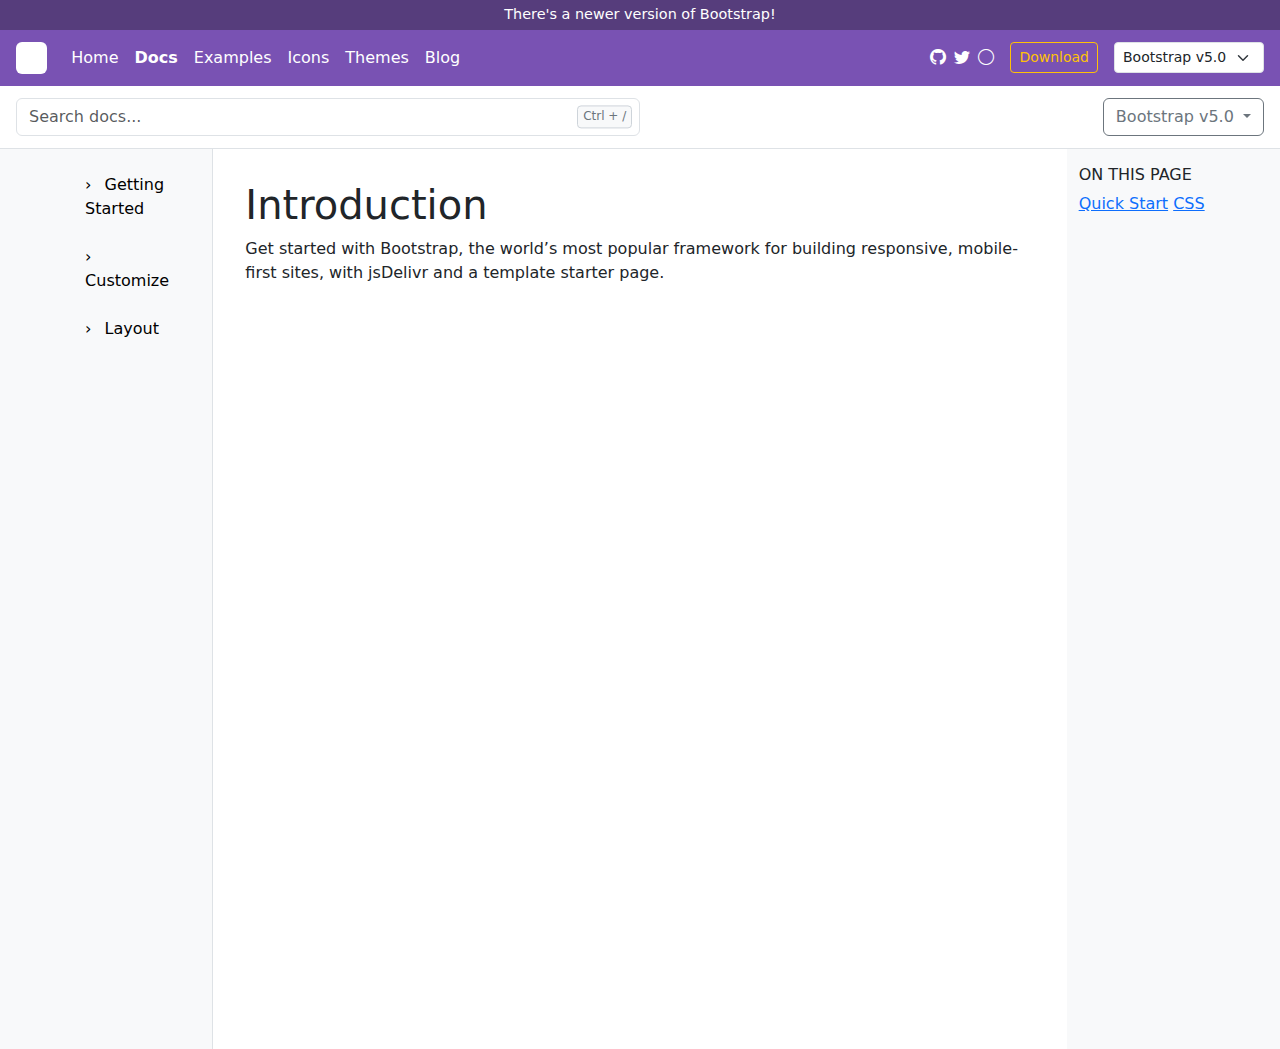
<file: demo1.html>
<!DOCTYPE html>
<html lang="en">
<head>
  <meta charset="UTF-8" />
  <meta name="viewport" content="width=device-width, initial-scale=1.0" />
  <title>Bootstrap Navbar Clone</title>
  <!-- Bootstrap 5 CSS -->
  <link href="https://cdn.jsdelivr.net/npm/bootstrap@5.0.2/dist/css/bootstrap.min.css" rel="stylesheet" />
  <!-- Icons -->
  <link href="https://cdn.jsdelivr.net/npm/bootstrap-icons@1.10.5/font/bootstrap-icons.css" rel="stylesheet">
  <style>
    .navbar-custom {
      background-color: #7952b3;
    }
    .navbar-top-note {
      background-color: #563d7c;
      color: #fff;
      text-align: center;
      font-size: 0.9rem;
      padding: 0.25rem;
    }
    .btn-download {
      border: 1px solid #ffc107;
      color: #ffc107;
    }
    .btn-download:hover {
      background-color: #ffc107;
      color: #000;
      
    }
     .top-bar {
      background-color: #fff;
      padding: 0.75rem 1rem;
      border-bottom: 1px solid #dee2e6;
    }
    .search-input {
      position: relative;
    }
    .search-shortcut {
      position: absolute;
      right: 0.5rem;
      top: 50%;
      transform: translateY(-50%);
      font-size: 0.75rem;
      color: #6c757d;
      background: #f8f9fa;
      border: 1px solid #ced4da;
      border-radius: 0.25rem;
      padding: 0.1rem 0.3rem;
    }
     body {
      font-family: system-ui, sans-serif;
    }

    .sidebar-wrapper {
      height: 100vh;
      overflow-y: auto;
      border-right: 1px solid #dee2e6;
      background-color: #f8f9fa;
    }

    .sidebar {
      padding: 1rem;
      margin-left: 25%;
    }

    /* Base style for both headers and links */
    .sidebar a,
    .sidebar .dropdown-label {
      display: block;
      padding: 0.5rem 1rem;
      color: #000;
      text-decoration: none;
      cursor: pointer;
      background-color: transparent;
      border: none;
      font-size: 1rem;
    }

    .sidebar a:hover,
    .sidebar .dropdown-label:hover {
      background-color: #e9ecef;
    }

    /* Arrow toggle effect */
    .dropdown-label::before {
      content: "›";
      display: inline-block;
      transition: transform 0.3s ease;
      margin-right: 0.5rem;
    }

    .dropdown-label.collapsed::before {
      transform: rotate(0deg);
    }

    .dropdown-label:not(.collapsed)::before {
      transform: rotate(90deg);
    }

    /* Remove Bootstrap active tab coloring */
    .nav-link.active,
    .nav-link:focus,
    .nav-link:visited {
      background-color: transparent !important;
      color: #000 !important;
      font-weight: bold;
      border: none;
      outline: none;
    }

    .content {
      padding: 2rem;
    }
  </style>
</head>
<body>

  <!-- Top notification bar -->
  <div class="navbar-top-note">
    There's a newer version of Bootstrap!
  </div>

  <!-- Navbar -->
  <nav class="navbar navbar-expand-lg navbar-custom px-3">
    <a class="navbar-brand text-white fw-bold" href="#">
      <span class="bg-white text-purple px-2 py-1 rounded">B</span>
    </a>
    <ul class="navbar-nav me-auto mb-2 mb-lg-0">
      <li class="nav-item"><a class="nav-link text-white" href="#">Home</a></li>
      <li class="nav-item"><a class="nav-link text-white fw-bold" href="#">Docs</a></li>
      <li class="nav-item"><a class="nav-link text-white" href="#">Examples</a></li>
      <li class="nav-item"><a class="nav-link text-white" href="#">Icons</a></li>
      <li class="nav-item"><a class="nav-link text-white" href="#">Themes</a></li>
      <li class="nav-item"><a class="nav-link text-white" href="#">Blog</a></li>
    </ul>
    
    <div class="d-flex align-items-center gap-2">
      <a href="#" class="text-white"><i class="bi bi-github"></i></a>
      <a href="#" class="text-white"><i class="bi bi-twitter"></i></a>
      <a href="#" class="text-white"><i class="bi bi-circle"></i></a>

      <button class="btn btn-sm btn-download ms-2">Download</button>

      <select class="form-select form-select-sm ms-2" style="width: auto;">
        <option selected>Bootstrap v5.0</option>
        <option>v4.6</option>
        <option>v3.3</option>
      </select>
    </div>
  </nav>
  <!-- Top Search + Version Bar -->
<div class="top-bar d-flex justify-content-between align-items-center">
  <!-- Search Input -->
  <div class="search-input w-50 position-relative">
    <input type="text" class="form-control pe-5" placeholder="Search docs...">
    <span class="search-shortcut">Ctrl + /</span>
  </div>

  <!-- Version Dropdown -->
  <div>
    <div class="dropdown">
      <button class="btn btn-outline-secondary dropdown-toggle" type="button" id="versionDropdown" data-bs-toggle="dropdown" aria-expanded="false">
        Bootstrap v5.0
      </button>
      <ul class="dropdown-menu dropdown-menu-end" aria-labelledby="versionDropdown">
        <li><a class="dropdown-item" href="#">v5.3</a></li>
        <li><a class="dropdown-item" href="#">v5.2</a></li>
        <li><a class="dropdown-item" href="#">v5.1</a></li>
        <li><a class="dropdown-item active" href="#">v5.0</a></li>
        <li><a class="dropdown-item" href="#">v4.6</a></li>
      </ul>
    </div>
  </div>
</div>
<div class="container-fluid">
  <div class="row">

    <!-- Sidebar -->
    <div class="col-md-2 sidebar-wrapper p-0">
      <nav class="sidebar nav flex-column" id="sidebar-tabs" role="tablist">

        <!-- Getting Started -->
        <div class="mb-2">
          <div class="dropdown-label collapsed" data-bs-toggle="collapse" data-bs-target="#menuGettingStarted" aria-expanded="false">
            Getting Started
          </div>
          <div class="collapse" id="menuGettingStarted">
            <a href="#intro" class="ps-4 nav-link" data-bs-toggle="pill" role="tab">Introduction</a>
            <a href="#download" class="ps-4 nav-link" data-bs-toggle="pill" role="tab">Download</a>
            <a href="#contents" class="ps-4 nav-link" data-bs-toggle="pill" role="tab">Contents</a>
          </div>
        </div>

        <!-- Customize -->
        <div class="mb-2">
          <div class="dropdown-label collapsed" data-bs-toggle="collapse" data-bs-target="#menuCustomize" aria-expanded="false">
            Customize
          </div>
          <div class="collapse" id="menuCustomize">
            <a href="#overview" class="ps-4 nav-link" data-bs-toggle="pill" role="tab">Overview</a>
            <a href="#sass" class="ps-4 nav-link" data-bs-toggle="pill" role="tab">Sass</a>
            <a href="#options" class="ps-4 nav-link" data-bs-toggle="pill" role="tab">Options</a>
          </div>
        </div>

        <!-- Layout -->
        <div class="mb-2">
          <div class="dropdown-label collapsed" data-bs-toggle="collapse" data-bs-target="#menuLayout" aria-expanded="false">
            Layout
          </div>
          <div class="collapse" id="menuLayout">
            <a href="#grid" class="ps-4 nav-link" data-bs-toggle="pill" role="tab">Grid</a>
            <a href="#columns" class="ps-4 nav-link" data-bs-toggle="pill" role="tab">Columns</a>
          </div>
        </div>

      </nav>
    </div>

    <!-- Main Content -->
    <main class="col-md-8 content tab-content">

      <!-- Getting Started -->
      <div class="tab-pane fade show active" id="intro" role="tabpanel">
    
        <h1>Introduction</h1>
        <p>Get started with Bootstrap, the world’s most popular framework for building responsive, mobile-first sites, with jsDelivr and a template starter page.</p>
      </div>
      <div class="tab-pane fade" id="download" role="tabpanel">
        <h3>Download</h3>
        <p>How to download Bootstrap.</p>
      </div>
      <div class="tab-pane fade" id="contents" role="tabpanel">
        <h3>Contents</h3>
        <p>Structure of Bootstrap files.</p>
      </div>

      <!-- Customize -->
      <div class="tab-pane fade" id="overview" role="tabpanel">
        <h3>Overview</h3>
        <p>Customization overview content here.</p>
      </div>
      <div class="tab-pane fade" id="sass" role="tabpanel">
        <h3>Sass</h3>
        <p>Details on working with Sass in Bootstrap.</p>
      </div>
      <div class="tab-pane fade" id="options" role="tabpanel">
        <h3>Options</h3>
        <p>Theme and config options in Bootstrap.</p>
      </div>

      <!-- Layout -->
      <div class="tab-pane fade" id="grid" role="tabpanel">
        <h3>Grid</h3>
        <p>Bootstrap's responsive grid system info.</p>
      </div>
      <div class="tab-pane fade" id="columns" role="tabpanel">
        <h3>Columns</h3>
        <p>Details about columns and layout.</p>
      </div>

    </main>

    <!-- Optional Right Sidebar -->
    <aside class="col-md-2 bg-light pt-3">
      <h6 class="text-uppercase">On this page</h6>
      <a href="#">Quick Start</a>
      <a href="#">CSS</a>
    </aside>

  </div>
</div>


  <!-- Bootstrap JS Bundle -->
  <script src="https://cdn.jsdelivr.net/npm/bootstrap@5.0.2/dist/js/bootstrap.bundle.min.js"></script>
</body>
</html>
</file>
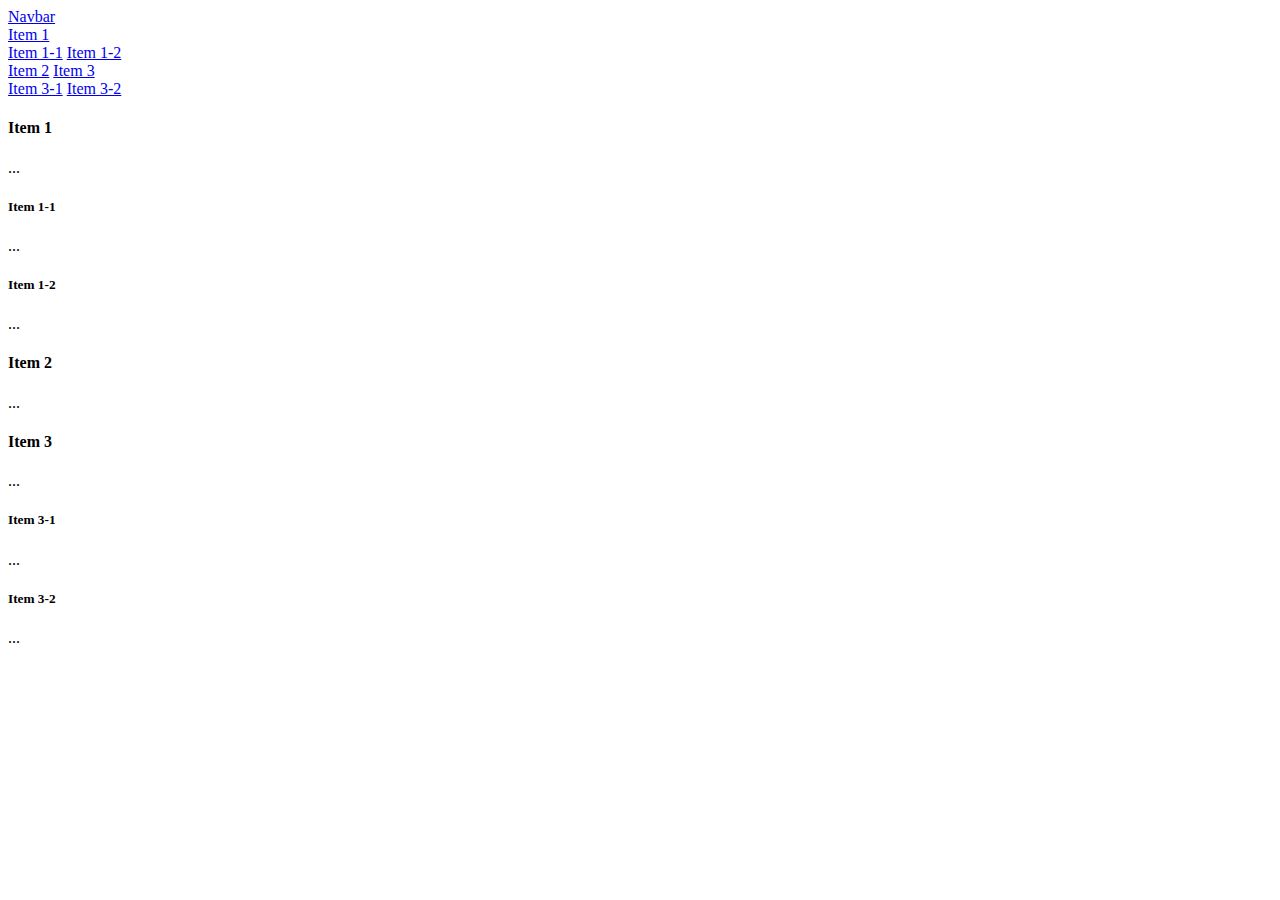
<file: leftsidepanel.html>
<!DOCTYPE html>
<html lang="en">
<head>
    <meta charset="UTF-8">
    <meta name="viewport" content="width=device-width, initial-scale=1.0">
    <title>Document</title>
    <link href="https://cdn.jsdelivr.net/npm/bootstrap@5.0.2/dist/css/bootstrap.min.css" rel="stylesheet" integrity="sha384-EVSTQN3/azprG1Anm3QDgpJLIm9Nao0Yz1ztcQTwFspd3yD65VohhpuuCOmLASjC" crossorigin="anonymous">
</head>
<body>
    <div class="col-md-2">
    <nav id="navbar-example3" class="navbar navbar-light bg-light flex-column align-items-stretch p-3">
  <a class="navbar-brand" href="#">Navbar</a>
  <nav class="nav nav-pills flex-column">
    <a class="nav-link" href="#item-1">Item 1</a>
    <nav class="nav nav-pills flex-column">
      <a class="nav-link ms-3 my-1" href="#item-1-1">Item 1-1</a>
      <a class="nav-link ms-3 my-1" href="#item-1-2">Item 1-2</a>
    </nav>
    <a class="nav-link" href="#item-2">Item 2</a>
    <a class="nav-link" href="#item-3">Item 3</a>
    <nav class="nav nav-pills flex-column">
      <a class="nav-link ms-3 my-1" href="#item-3-1">Item 3-1</a>
      <a class="nav-link ms-3 my-1" href="#item-3-2">Item 3-2</a>
    </nav>
  </nav>
</nav>
</div>
<main class="col-md-8">
<div data-bs-spy="scroll" data-bs-target="#navbar-example3" data-bs-offset="0" tabindex="0">
  <h4 id="item-1">Item 1</h4>
  <p>...</p>
  <h5 id="item-1-1">Item 1-1</h5>
  <p>...</p>
  <h5 id="item-1-2">Item 1-2</h5>
  <p>...</p>
  <h4 id="item-2">Item 2</h4>
  <p>...</p>
  <h4 id="item-3">Item 3</h4>
  <p>...</p>
  <h5 id="item-3-1">Item 3-1</h5>
  <p>...</p>
  <h5 id="item-3-2">Item 3-2</h5>
  <p>...</p>
</div>
</main>
 <script src="https://cdn.jsdelivr.net/npm/bootstrap@5.0.2/dist/js/bootstrap.bundle.min.js" integrity="sha384-MrcW6ZMFYlzcLA8Nl+NtUVF0sA7MsXsP1UyJoMp4YLEuNSfAP+JcXn/tWtIaxVXM" crossorigin="anonymous"></script>   
</body>
</html>
</file>
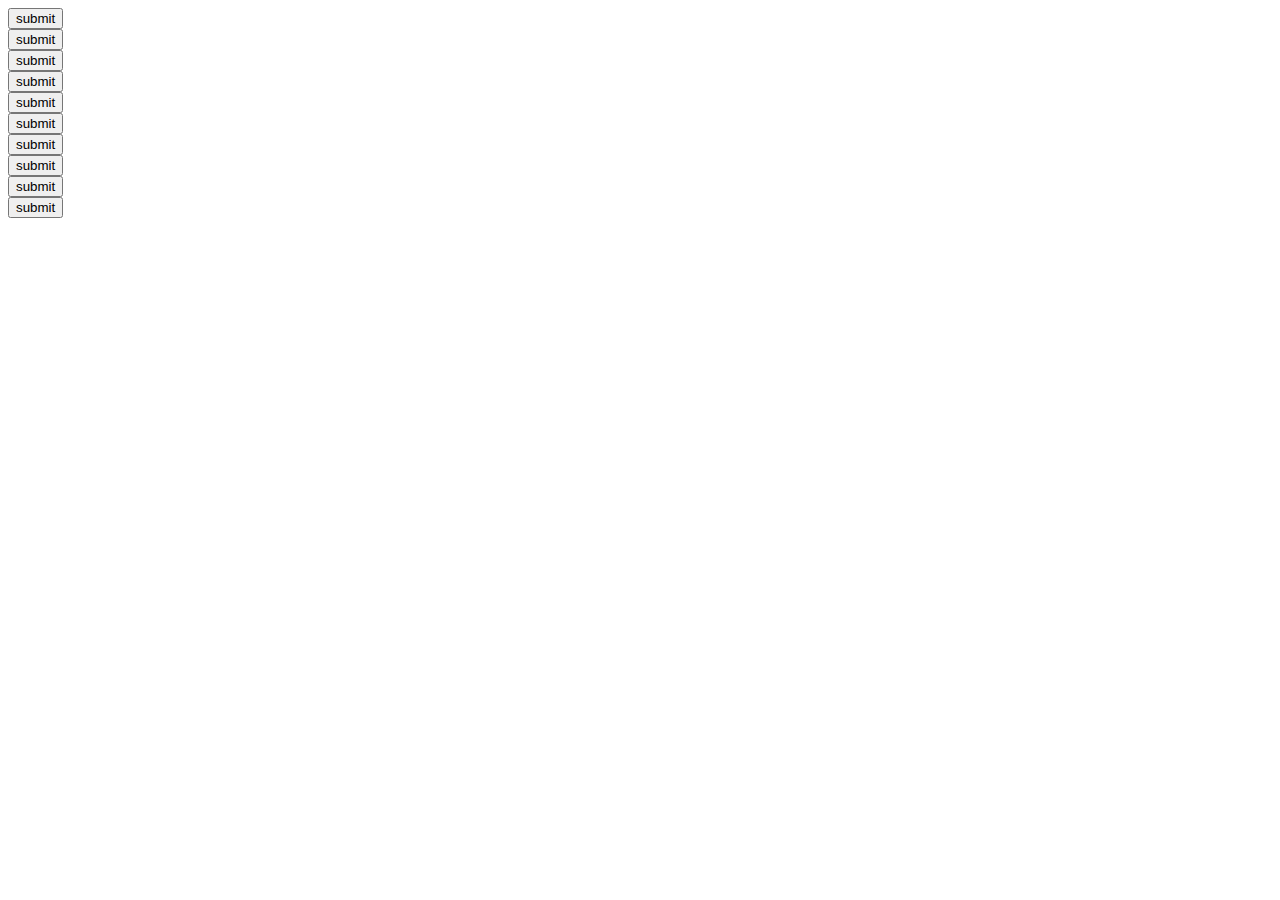
<file: one.html>
<!DOCTYPE html>
<html lang="en">
<head>
    <meta charset="UTF-8">
    <meta name="viewport" content="width=device-width, initial-scale=1.0">
    <title>Document</title>
    <link href="https://cdn.jsdelivr.net/npm/bootstrap@5.0.2/dist/css/bootstrap.min.css" rel="stylesheet" integrity="sha384-EVSTQN3/azprG1Anm3QDgpJLIm9Nao0Yz1ztcQTwFspd3yD65VohhpuuCOmLASjC" crossorigin="anonymous">
</head>
<body>
    <!-- <div class="container">
        <div class="row">
            <div class="col-12 col-sm-6 col-md-4 col-lg-3 col-xl-2">
                <button class="btn btn-primary">Submit</button>
            </div>
            <div class="col-12 col-sm-6 col-md-4 col-lg-3 col-xl-2">
                <button class="btn btn-primary">Submit</button>
            </div>
            <div class="col-12 col-sm-6 col-md-4 col-lg-3 col-xl-2">
                <button class="btn btn-primary">Submit</button>
            </div>
            <div class="col-12 col-sm-6 col-md-4 col-lg-3 col-xl-2">
                <button class="btn btn-primary">Submit</button>
            </div>
            <div class="col-12 col-sm-6 col-md-4 col-lg-3 col-xl-2">
                <button class="btn btn-primary">Submit</button>
            </div>
            <div class="col-12 col-sm-6 col-md-4 col-lg-3 col-xl-2">
                <button class="btn btn-primary">Submit</button>
            </div>
            
        </div>
    </div> -->
    <div class="container">
        <div class="row">
            <div class="col-6 col-sm-3 col-md-4 col-lg-2 col-xl-1">
                <button class="btn btn-primary">submit</button>
            </div>
             <div class="col-6 col-sm-3 col-md-4 col-lg-2 col-xl-1">
                <button class="btn btn-primary">submit</button>
            </div>
             <div class="col-6 col-sm-3 col-md-4 col-lg-2 col-xl-1">
                <button class="btn btn-primary">submit</button>
            </div>
             <div class="col-6 col-sm-3 col-md-4 col-lg-2 col-xl-1">
                <button class="btn btn-primary">submit</button>
            </div>
             <div class="col-6 col-sm-3 col-md-4 col-lg-2 col-xl-1">
                <button class="btn btn-primary">submit</button>
            </div>
             <div class="col-6 col-sm-3 col-md-4 col-lg-2 col-xl-1">
                <button class="btn btn-primary">submit</button>
            </div>
             <div class="col-6 col-sm-3 col-md-4 col-lg-2 col-xl-1">
                <button class="btn btn-primary">submit</button>
            </div>
             <div class="col-6 col-sm-3 col-md-4 col-lg-2 col-xl-1">
                <button class="btn btn-primary">submit</button>
            </div>
             <div class="col-6 col-sm-3 col-md-4 col-lg-2 col-xl-1">
                <button class="btn btn-primary">submit</button>
            </div>
             <div class="col-6 col-sm-3 col-md-4 col-lg-2 col-xl-1">
                <button class="btn btn-primary">submit</button>
            </div>

        </div>
    </div>

    <script src="https://cdn.jsdelivr.net/npm/bootstrap@5.0.2/dist/js/bootstrap.bundle.min.js" integrity="sha384-MrcW6ZMFYlzcLA8Nl+NtUVF0sA7MsXsP1UyJoMp4YLEuNSfAP+JcXn/tWtIaxVXM" crossorigin="anonymous"></script>
</body>
</html>
</file>
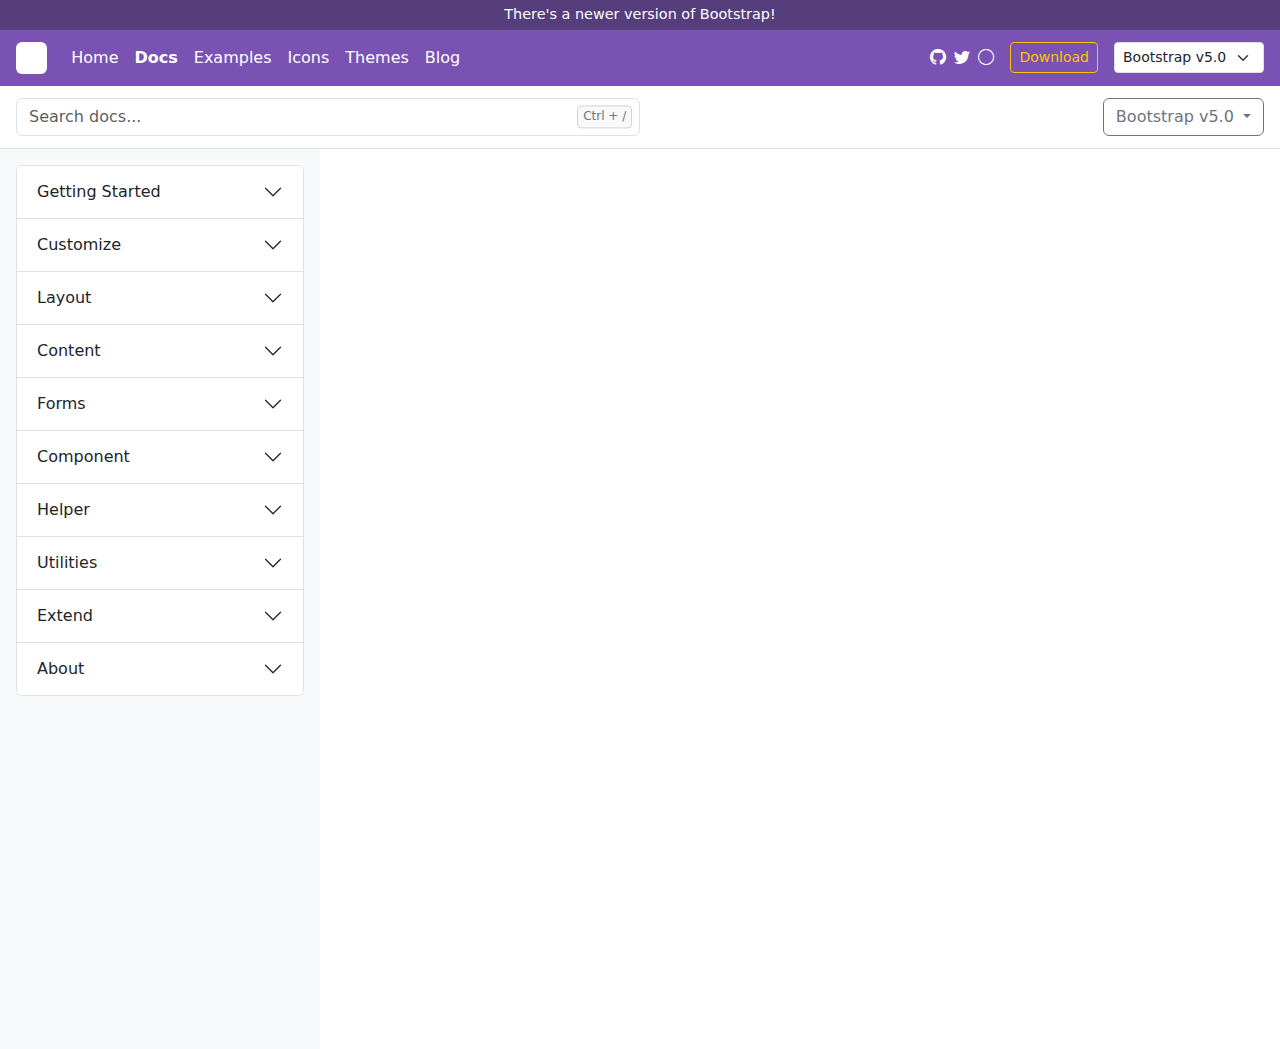
<file: rightside.html>
<!DOCTYPE html>
<html lang="en">

<head>
    <meta charset="UTF-8" />
    <meta name="viewport" content="width=device-width, initial-scale=1.0" />
    <title>Bootstrap Navbar Clone</title>
    <!-- Bootstrap 5 CSS -->
    <link href="https://cdn.jsdelivr.net/npm/bootstrap@5.0.2/dist/css/bootstrap.min.css" rel="stylesheet" />
    <!-- Icons -->
    <link href="https://cdn.jsdelivr.net/npm/bootstrap-icons@1.10.5/font/bootstrap-icons.css" rel="stylesheet">
    <style>
        .navbar-custom {
            background-color: #7952b3;
        }

        .navbar-top-note {
            background-color: #563d7c;
            color: #fff;
            text-align: center;
            font-size: 0.9rem;
            padding: 0.25rem;
        }

        .btn-download {
            border: 1px solid #ffc107;
            color: #ffc107;
        }

        .btn-download:hover {
            background-color: #ffc107;
            color: #000;

        }

        .top-bar {
            background-color: #fff;
            padding: 0.75rem 1rem;
            border-bottom: 1px solid #dee2e6;
        }

        .search-input {
            position: relative;
        }

        .search-shortcut {
            position: absolute;
            right: 0.5rem;
            top: 50%;
            transform: translateY(-50%);
            font-size: 0.75rem;
            color: #6c757d;
            background: #f8f9fa;
            border: 1px solid #ced4da;
            border-radius: 0.25rem;
            padding: 0.1rem 0.3rem;
        }

        .tab-content>.tab-pane {
            display: none;
        }

        .tab-content>.tab-pane.active {
            display: block;
        }

        .nav-link.collapsible::after {
            content: "›";
            float: right;
            transition: transform 0.3s ease;
        }

        .nav-link[aria-expanded="true"]::after {
            transform: rotate(90deg);
        }
        .body{
            background-color: #6c757d;
        }
    </style>
</head>

<body>

    <!-- Top notification bar -->
    <div class="navbar-top-note">
        There's a newer version of Bootstrap!
    </div>

    <!-- Navbar -->
    <nav class="navbar navbar-expand-lg navbar-custom px-3">
        <a class="navbar-brand text-white fw-bold" href="#">
            <span class="bg-white text-purple px-2 py-1 rounded">B</span>
        </a>
        <ul class="navbar-nav me-auto mb-2 mb-lg-0">
            <li class="nav-item"><a class="nav-link text-white" href="#">Home</a></li>
            <li class="nav-item"><a class="nav-link text-white fw-bold" href="#">Docs</a></li>
            <li class="nav-item"><a class="nav-link text-white" href="#">Examples</a></li>
            <li class="nav-item"><a class="nav-link text-white" href="#">Icons</a></li>
            <li class="nav-item"><a class="nav-link text-white" href="#">Themes</a></li>
            <li class="nav-item"><a class="nav-link text-white" href="#">Blog</a></li>
        </ul>

        <div class="d-flex align-items-center gap-2">
            <a href="#" class="text-white"><i class="bi bi-github"></i></a>
            <a href="#" class="text-white"><i class="bi bi-twitter"></i></a>
            <a href="#" class="text-white"><i class="bi bi-circle"></i></a>

            <button class="btn btn-sm btn-download ms-2">Download</button>

            <select class="form-select form-select-sm ms-2" style="width: auto;">
                <option selected>Bootstrap v5.0</option>
                <option>v4.6</option>
                <option>v3.3</option>
            </select>
        </div>
    </nav>
    <!-- Top Search + Version Bar -->
    <div class="top-bar d-flex justify-content-between align-items-center">
        <!-- Search Input -->
        <div class="search-input w-50 position-relative">
            <input type="text" class="form-control pe-5" placeholder="Search docs...">
            <span class="search-shortcut">Ctrl + /</span>
        </div>

        <!-- Version Dropdown -->
        <div>
            <div class="dropdown">
                <button class="btn btn-outline-secondary dropdown-toggle" type="button" id="versionDropdown"
                    data-bs-toggle="dropdown" aria-expanded="false">
                    Bootstrap v5.0
                </button>
                <ul class="dropdown-menu dropdown-menu-end" aria-labelledby="versionDropdown">
                    <li><a class="dropdown-item" href="#">v5.3</a></li>
                    <li><a class="dropdown-item" href="#">v5.2</a></li>
                    <li><a class="dropdown-item" href="#">v5.1</a></li>
                    <li><a class="dropdown-item active" href="#">v5.0</a></li>
                    <li><a class="dropdown-item" href="#">v4.6</a></li>
                </ul>
            </div>
        </div>
    </div>
    <div class="container-fluid">
        <div class="row">

            <!-- Sidebar -->
            <div class="col-md-3 bg-light p-3" style="height: 100vh; overflow-y: auto;">
                <div class="accordion" id="sidebarAccordion">

                    <!-- Getting Started -->
                    <div class="accordion-item">
                        <h2 class="accordion-header" id="headingGettingStarted">
                            <button class="accordion-button collapsed" type="button" data-bs-toggle="collapse"
                                data-bs-target="#collapseGettingStarted" aria-expanded="false"
                                aria-controls="collapseGettingStarted">
                                Getting Started
                            </button>
                        </h2>
                        <div id="collapseGettingStarted" class="accordion-collapse collapse"
                            aria-labelledby="headingGettingStarted" data-bs-parent="#sidebarAccordion">
                            <div class="accordion-body p-0">
                                <nav class="nav flex-column">
                                    <a class="nav-link ms-3 my-1" data-bs-toggle="tab" href="#intro"
                                        role="tab">Introduction</a>
                                    <a class="nav-link ms-3 my-1" data-bs-toggle="tab" href="#download"
                                        role="tab">Download</a>
                                    <a class="nav-link ms-3 my-1" data-bs-toggle="tab" href="#contents"
                                        role="tab">Contents</a>
                                    <a class="nav-link ms-3 my-1" data-bs-toggle="tab" href="#browsers"
                                        role="tab">Browsers & devices</a>
                                    <a class="nav-link ms-3 my-1" data-bs-toggle="tab" href="#javascript"
                                        role="tab">JavaScript</a>
                                    <a class="nav-link ms-3 my-1" data-bs-toggle="tab" href="#buildtools"
                                        role="tab">Build tools</a>
                                    <a class="nav-link ms-3 my-1" data-bs-toggle="tab" href="#webpack"
                                        role="tab">Webpack</a>
                                    <a class="nav-link ms-3 my-1" data-bs-toggle="tab" href="#parcel"
                                        role="tab">Parcel</a>
                                    <a class="nav-link ms-3 my-1" data-bs-toggle="tab" href="#accessibility"
                                        role="tab">Accessibility</a>
                                    <a class="nav-link ms-3 my-1" data-bs-toggle="tab" href="#rfs" role="tab">RFS</a>
                                    <a class="nav-link ms-3 my-1" data-bs-toggle="tab" href="#rtl" role="tab">RTL</a>
                                </nav>
                            </div>
                        </div>
                    </div>

                    <!-- Customize -->
                    <div class="accordion-item">
                        <h2 class="accordion-header" id="headingCustomize">
                            <button class="accordion-button collapsed" type="button" data-bs-toggle="collapse"
                                data-bs-target="#collapseCustomize" aria-expanded="false"
                                aria-controls="collapseCustomize">
                                Customize
                            </button>
                        </h2>
                        <div id="collapseCustomize" class="accordion-collapse collapse"
                            aria-labelledby="headingCustomize" data-bs-parent="#sidebarAccordion">
                            <div class="accordion-body p-0">
                                <nav class="nav flex-column">
                                    <a class="nav-link ms-3 my-1" data-bs-toggle="tab" href="#overview"
                                        role="tab">Overview</a>
                                    <a class="nav-link ms-3 my-1" data-bs-toggle="tab" href="#sass" role="tab">Sass</a>
                                    <a class="nav-link ms-3 my-1" data-bs-toggle="tab" href="#options"
                                        role="tab">Options</a>
                                    <a class="nav-link ms-3 my-1" data-bs-toggle="tab" href="#color"
                                        role="tab">Color</a>
                                    <a class="nav-link ms-3 my-1" data-bs-toggle="tab" href="#components"
                                        role="tab">Components</a>
                                    <a class="nav-link ms-3 my-1" data-bs-toggle="tab" href="#cssvariables"
                                        role="tab">CSS variables</a>
                                    <a class="nav-link ms-3 my-1" data-bs-toggle="tab" href="#optimize"
                                        role="tab">Optimize</a>
                                </nav>
                            </div>
                        </div>
                    </div>

                    <!-- Layout -->
                    <div class="accordion-item">
                        <h2 class="accordion-header" id="headingLayout">
                            <button class="accordion-button collapsed" type="button" data-bs-toggle="collapse"
                                data-bs-target="#collapseLayout" aria-expanded="false" aria-controls="collapseLayout">
                                Layout
                            </button>
                        </h2>
                        <div id="collapseLayout" class="accordion-collapse collapse" aria-labelledby="headingLayout"
                            data-bs-parent="#sidebarAccordion">
                            <div class="accordion-body p-0">
                                <nav class="nav flex-column">
                                    <a class="nav-link ms-3 my-1" data-bs-toggle="tab" href="#breakpoints"
                                        role="tab">Breakpoints</a>
                                    <a class="nav-link ms-3 my-1" data-bs-toggle="tab" href="#containers"
                                        role="tab">Containers</a>
                                    <a class="nav-link ms-3 my-1" data-bs-toggle="tab" href="#grid" role="tab">Grid</a>
                                    <a class="nav-link ms-3 my-1" data-bs-toggle="tab" href="#columns"
                                        role="tab">Columns</a>
                                    <a class="nav-link ms-3 my-1" data-bs-toggle="tab" href="#gutters"
                                        role="tab">Gutters</a>
                                    <a class="nav-link ms-3 my-1" data-bs-toggle="tab" href="#utilities"
                                        role="tab">Utilities</a>
                                    <a class="nav-link ms-3 my-1" data-bs-toggle="tab" href="#zindex"
                                        role="tab">Z-index</a>
                                </nav>
                            </div>
                        </div>
                    </div>
                    <!-- Content -->
                    <div class="accordion-item">
                        <h2 class="accordion-header" id="headingContent">
                            <button class="accordion-button collapsed" type="button" data-bs-toggle="collapse"
                                data-bs-target="#collapseContent" aria-expanded="false" aria-controls="collapseContent">
                                Content
                            </button>
                        </h2>
                        <div id="collapseContent" class="accordion-collapse collapse" aria-labelledby="headingContent"
                            data-bs-parent="#sidebarAccordion">
                            <div class="accordion-body p-0">
                                <nav class="nav flex-column">
                                    <a class="nav-link ms-3 my-1" data-bs-toggle="tab" href="#reboot"
                                        role="tab">Reboot</a>
                                    <a class="nav-link ms-3 my-1" data-bs-toggle="tab" href="#typography"
                                        role="tab">Typography</a>
                                    <a class="nav-link ms-3 my-1" data-bs-toggle="tab" href="#images"
                                        role="tab">Images</a>
                                    <a class="nav-link ms-3 my-1" data-bs-toggle="tab" href="#tables"
                                        role="tab">Tables</a>
                                    <a class="nav-link ms-3 my-1" data-bs-toggle="tab" href="#figures"
                                        role="tab">Figures</a>
                                </nav>
                            </div>
                        </div>
                    </div>
                    <!-- Forms -->
                    <div class="accordion-item">
                        <h2 class="accordion-header" id="headingForms">
                            <button class="accordion-button collapsed" type="button" data-bs-toggle="collapse"
                                data-bs-target="#collapseForms" aria-expanded="false" aria-controls="collapseForms">
                                Forms
                            </button>
                        </h2>
                        <div id="collapseForms" class="accordion-collapse collapse" aria-labelledby="headingForms"
                            data-bs-parent="#sidebarAccordion">
                            <div class="accordion-body p-0">
                                <nav class="nav flex-column">
                                    <a class="nav-link ms-3 my-1" data-bs-toggle="tab" href="#formsOverview"
                                        role="tab">Overview</a>
                                    <a class="nav-link ms-3 my-1" data-bs-toggle="tab" href="#formControl"
                                        role="tab">Form control</a>
                                    <a class="nav-link ms-3 my-1" data-bs-toggle="tab" href="#select"
                                        role="tab">Select</a>
                                    <a class="nav-link ms-3 my-1" data-bs-toggle="tab" href="#checksRadios"
                                        role="tab">Checks & radios</a>
                                    <a class="nav-link ms-3 my-1" data-bs-toggle="tab" href="#range"
                                        role="tab">Range</a>
                                    <a class="nav-link ms-3 my-1" data-bs-toggle="tab" href="#inputGroup"
                                        role="tab">Input group</a>
                                    <a class="nav-link ms-3 my-1" data-bs-toggle="tab" href="#floatingLabels"
                                        role="tab">Floating labels</a>
                                    <a class="nav-link ms-3 my-1" data-bs-toggle="tab" href="#formsLayout"
                                        role="tab">Layout</a>
                                    <a class="nav-link ms-3 my-1" data-bs-toggle="tab" href="#validation"
                                        role="tab">Validation</a>
                                </nav>
                            </div>
                        </div>
                    </div>
                    <!-- Component -->
                    <div class="accordion-item">
                        <h2 class="accordion-header" id="headingComponent">
                            <button class="accordion-button collapsed" type="button" data-bs-toggle="collapse"
                                data-bs-target="#collapseComponent" aria-expanded="false"
                                aria-controls="collapseComponent">
                                Component
                            </button>
                        </h2>
                        <div id="collapseComponent" class="accordion-collapse collapse"
                            aria-labelledby="headingComponent" data-bs-parent="#sidebarAccordion">
                            <div class="accordion-body p-0">
                                <nav class="nav flex-column">
                                    <a class="nav-link ms-3 my-1" data-bs-toggle="tab" href="#accordion"
                                        role="tab">Accordion</a>
                                    <a class="nav-link ms-3 my-1" data-bs-toggle="tab" href="#alerts"
                                        role="tab">Alerts</a>
                                    <a class="nav-link ms-3 my-1" data-bs-toggle="tab" href="#badge"
                                        role="tab">Badge</a>
                                    <a class="nav-link ms-3 my-1" data-bs-toggle="tab" href="#breadcrumb"
                                        role="tab">Breadcrumb</a>
                                    <a class="nav-link ms-3 my-1" data-bs-toggle="tab" href="#buttons"
                                        role="tab">Buttons</a>
                                    <a class="nav-link ms-3 my-1" data-bs-toggle="tab" href="#buttonGroup"
                                        role="tab">Button group</a>
                                    <a class="nav-link ms-3 my-1" data-bs-toggle="tab" href="#card" role="tab">Card</a>
                                    <a class="nav-link ms-3 my-1" data-bs-toggle="tab" href="#carousel"
                                        role="tab">Carousel</a>
                                    <a class="nav-link ms-3 my-1" data-bs-toggle="tab" href="#closeButton"
                                        role="tab">Close button</a>
                                    <a class="nav-link ms-3 my-1" data-bs-toggle="tab" href="#collapse"
                                        role="tab">Collapse</a>
                                    <a class="nav-link ms-3 my-1" data-bs-toggle="tab" href="#dropdowns"
                                        role="tab">Dropdowns</a>
                                    <a class="nav-link ms-3 my-1" data-bs-toggle="tab" href="#listGroup" role="tab">List
                                        group</a>
                                    <a class="nav-link ms-3 my-1" data-bs-toggle="tab" href="#modal"
                                        role="tab">Modal</a>
                                    <a class="nav-link ms-3 my-1" data-bs-toggle="tab" href="#navsTabs" role="tab">Navs
                                        & tabs</a>
                                    <a class="nav-link ms-3 my-1" data-bs-toggle="tab" href="#navbar"
                                        role="tab">Navbar</a>
                                    <a class="nav-link ms-3 my-1" data-bs-toggle="tab" href="#offcanvas"
                                        role="tab">Offcanvas</a>
                                    <a class="nav-link ms-3 my-1" data-bs-toggle="tab" href="#pagination"
                                        role="tab">Pagination</a>
                                    <a class="nav-link ms-3 my-1" data-bs-toggle="tab" href="#popovers"
                                        role="tab">Popovers</a>
                                    <a class="nav-link ms-3 my-1" data-bs-toggle="tab" href="#progress"
                                        role="tab">Progress</a>
                                    <a class="nav-link ms-3 my-1" data-bs-toggle="tab" href="#scrollspy"
                                        role="tab">Scrollspy</a>
                                    <a class="nav-link ms-3 my-1" data-bs-toggle="tab" href="#spinners"
                                        role="tab">Spinners</a>
                                    <a class="nav-link ms-3 my-1" data-bs-toggle="tab" href="#toasts"
                                        role="tab">Toasts</a>
                                    <a class="nav-link ms-3 my-1" data-bs-toggle="tab" href="#tooltips"
                                        role="tab">Tooltips</a>
                                </nav>
                            </div>
                        </div>
                    </div>
                    <!-- Helper -->
                    <div class="accordion-item">
                        <h2 class="accordion-header" id="headingHelper">
                            <button class="accordion-button collapsed" type="button" data-bs-toggle="collapse"
                                data-bs-target="#collapseHelper" aria-expanded="false" aria-controls="collapseHelper">
                                Helper
                            </button>
                        </h2>
                        <div id="collapseHelper" class="accordion-collapse collapse" aria-labelledby="headingHelper"
                            data-bs-parent="#sidebarAccordion">
                            <div class="accordion-body p-0">
                                <nav class="nav flex-column">
                                    <a class="nav-link ms-3 my-1" data-bs-toggle="tab" href="#clearfix"
                                        role="tab">Clearfix</a>
                                    <a class="nav-link ms-3 my-1" data-bs-toggle="tab" href="#coloredLinks"
                                        role="tab">Colored links</a>
                                    <a class="nav-link ms-3 my-1" data-bs-toggle="tab" href="#ratio"
                                        role="tab">Ratio</a>
                                    <a class="nav-link ms-3 my-1" data-bs-toggle="tab" href="#position"
                                        role="tab">Position</a>
                                    <a class="nav-link ms-3 my-1" data-bs-toggle="tab" href="#visuallyHidden"
                                        role="tab">Visually hidden</a>
                                    <a class="nav-link ms-3 my-1" data-bs-toggle="tab" href="#stretchedLink"
                                        role="tab">Stretched link</a>
                                    <a class="nav-link ms-3 my-1" data-bs-toggle="tab" href="#textTruncation"
                                        role="tab">Text truncation</a>
                                </nav>
                            </div>
                        </div>
                    </div>
                    <!-- Utilities -->
                    <div class="accordion-item">
                        <h2 class="accordion-header" id="headingUtilities">
                            <button class="accordion-button collapsed" type="button" data-bs-toggle="collapse"
                                data-bs-target="#collapseUtilities" aria-expanded="false"
                                aria-controls="collapseUtilities">
                                Utilities
                            </button>
                        </h2>
                        <div id="collapseUtilities" class="accordion-collapse collapse"
                            aria-labelledby="headingUtilities" data-bs-parent="#sidebarAccordion">
                            <div class="accordion-body p-0">
                                <nav class="nav flex-column">
                                    <a class="nav-link ms-3 my-1" data-bs-toggle="tab" href="#api" role="tab">API</a>
                                    <a class="nav-link ms-3 my-1" data-bs-toggle="tab" href="#background"
                                        role="tab">Background</a>
                                    <a class="nav-link ms-3 my-1" data-bs-toggle="tab" href="#borders"
                                        role="tab">Borders</a>
                                    <a class="nav-link ms-3 my-1" data-bs-toggle="tab" href="#colors"
                                        role="tab">Colors</a>
                                    <a class="nav-link ms-3 my-1" data-bs-toggle="tab" href="#display"
                                        role="tab">Display</a>
                                    <a class="nav-link ms-3 my-1" data-bs-toggle="tab" href="#flex" role="tab">Flex</a>
                                    <a class="nav-link ms-3 my-1" data-bs-toggle="tab" href="#float"
                                        role="tab">Float</a>
                                    <a class="nav-link ms-3 my-1" data-bs-toggle="tab" href="#interactions"
                                        role="tab">Interactions</a>
                                    <a class="nav-link ms-3 my-1" data-bs-toggle="tab" href="#overflow"
                                        role="tab">Overflow</a>
                                    <a class="nav-link ms-3 my-1" data-bs-toggle="tab" href="#positionUtil"
                                        role="tab">Position</a>
                                    <a class="nav-link ms-3 my-1" data-bs-toggle="tab" href="#shadows"
                                        role="tab">Shadows</a>
                                    <a class="nav-link ms-3 my-1" data-bs-toggle="tab" href="#sizing"
                                        role="tab">Sizing</a>
                                    <a class="nav-link ms-3 my-1" data-bs-toggle="tab" href="#spacing"
                                        role="tab">Spacing</a>
                                    <a class="nav-link ms-3 my-1" data-bs-toggle="tab" href="#text" role="tab">Text</a>
                                    <a class="nav-link ms-3 my-1" data-bs-toggle="tab" href="#verticalAlign"
                                        role="tab">Vertical align</a>
                                    <a class="nav-link ms-3 my-1" data-bs-toggle="tab" href="#visibility"
                                        role="tab">Visibility</a>
                                </nav>
                            </div>
                        </div>
                    </div>
                    <!-- Extend -->
                    <div class="accordion-item">
                        <h2 class="accordion-header" id="headingExtend">
                            <button class="accordion-button collapsed" type="button" data-bs-toggle="collapse"
                                data-bs-target="#collapseExtend" aria-expanded="false" aria-controls="collapseExtend">
                                Extend
                            </button>
                        </h2>
                        <div id="collapseExtend" class="accordion-collapse collapse" aria-labelledby="headingExtend"
                            data-bs-parent="#sidebarAccordion">
                            <div class="accordion-body p-0">
                                <nav class="nav flex-column">
                                    <a class="nav-link ms-3 my-1" data-bs-toggle="tab" href="#approach"
                                        role="tab">Approach</a>
                                    <a class="nav-link ms-3 my-1" data-bs-toggle="tab" href="#icons"
                                        role="tab">Icons</a>
                                </nav>
                            </div>
                        </div>
                    </div>
                    <!-- About -->
                    <div class="accordion-item">
                        <h2 class="accordion-header" id="headingAbout">
                            <button class="accordion-button collapsed" type="button" data-bs-toggle="collapse"
                                data-bs-target="#collapseAbout" aria-expanded="false" aria-controls="collapseAbout">
                                About
                            </button>
                        </h2>
                        <div id="collapseAbout" class="accordion-collapse collapse" aria-labelledby="headingAbout"
                            data-bs-parent="#sidebarAccordion">
                            <div class="accordion-body p-0">
                                <nav class="nav flex-column">
                                    <a class="nav-link ms-3 my-1" data-bs-toggle="tab" href="#aboutOverview"
                                        role="tab">Overview</a>
                                    <a class="nav-link ms-3 my-1" data-bs-toggle="tab" href="#aboutTeam"
                                        role="tab">Team</a>
                                    <a class="nav-link ms-3 my-1" data-bs-toggle="tab" href="#aboutBrand"
                                        role="tab">Brand</a>
                                    <a class="nav-link ms-3 my-1" data-bs-toggle="tab" href="#aboutLicense"
                                        role="tab">License</a>
                                    <a class="nav-link ms-3 my-1" data-bs-toggle="tab" href="#aboutTranslations"
                                        role="tab">Translations</a>
                                </nav>
                            </div>
                        </div>
                    </div>







                </div>
            </div>

            <!-- Main Content -->
            <div class="col-md-6 p-4 tab-content">

                <!-- Getting Started Tabs -->
                <div class="tab-pane fade" id="intro" role="tabpanel">
                    <h3>Introduction</h3>
                    <p>This is the introduction content.</p>
                </div>
                <div class="tab-pane fade" id="download" role="tabpanel">
                    <h3>Download</h3>
                    <p>Download Bootstrap instructions.</p>
                </div>
                <div class="tab-pane fade" id="contents" role="tabpanel">
                    <h3>Contents</h3>
                    <p>Bootstrap structure overview.</p>
                </div>
                <div class="tab-pane fade" id="browsers" role="tabpanel">
                    <h3>Browsers & devices</h3>
                    <p>Information about browsers and devices support.</p>
                </div>
                <div class="tab-pane fade" id="javascript" role="tabpanel">
                    <h3>JavaScript</h3>
                    <p>JavaScript details and usage.</p>
                </div>
                <div class="tab-pane fade" id="buildtools" role="tabpanel">
                    <h3>Build tools</h3>
                    <p>Details about build tools used.</p>
                </div>
                <div class="tab-pane fade" id="webpack" role="tabpanel">
                    <h3>Webpack</h3>
                    <p>Webpack configuration and usage.</p>
                </div>
                <div class="tab-pane fade" id="parcel" role="tabpanel">
                    <h3>Parcel</h3>
                    <p>Parcel bundler information.</p>
                </div>
                <div class="tab-pane fade" id="accessibility" role="tabpanel">
                    <h3>Accessibility</h3>
                    <p>Accessibility standards and tips.</p>
                </div>
                <div class="tab-pane fade" id="rfs" role="tabpanel">
                    <h3>RFS</h3>
                    <p>Responsive Font Sizes explanation.</p>
                </div>
                <div class="tab-pane fade" id="rtl" role="tabpanel">
                    <h3>RTL</h3>
                    <p>Right-to-left language support details.</p>
                </div>

                <!-- Customize Tabs -->
                <div class="tab-pane fade" id="overview" role="tabpanel">
                    <h3>Overview</h3>
                    <p>Overview of customization options.</p>
                </div>
                <div class="tab-pane fade" id="sass" role="tabpanel">
                    <h3>Sass</h3>
                    <p>Details about using Sass in Bootstrap.</p>
                </div>
                <div class="tab-pane fade" id="options" role="tabpanel">
                    <h3>Options</h3>
                    <p>Theme options and configurations.</p>
                </div>
                <div class="tab-pane fade" id="color" role="tabpanel">
                    <h3>Color</h3>
                    <p>Details about color customization.</p>
                </div>
                <div class="tab-pane fade" id="components" role="tabpanel">
                    <h3>Components</h3>
                    <p>Details about Bootstrap components.</p>
                </div>
                <div class="tab-pane fade" id="cssvariables" role="tabpanel">
                    <h3>CSS variables</h3>
                    <p>Information on using CSS variables.</p>
                </div>
                <div class="tab-pane fade" id="optimize" role="tabpanel">
                    <h3>Optimize</h3>
                    <p>Optimization techniques and tips.</p>
                </div>

                <!-- Layout Tabs -->
                <div class="tab-pane fade" id="breakpoints" role="tabpanel">
                    <h3>Breakpoints</h3>
                    <p>Details about Bootstrap breakpoints.</p>
                </div>
                <div class="tab-pane fade" id="containers" role="tabpanel">
                    <h3>Containers</h3>
                    <p>Information about container classes.</p>
                </div>
                <div class="tab-pane fade" id="grid" role="tabpanel">
                    <h3>Grid</h3>
                    <p>Bootstrap grid system details.</p>
                </div>
                <div class="tab-pane fade" id="columns" role="tabpanel">
                    <h3>Columns</h3>
                    <p>Column layout explanations.</p>
                </div>
                <div class="tab-pane fade" id="gutters" role="tabpanel">
                    <h3>Gutters</h3>
                    <p>Details about grid gutters.</p>
                </div>
                <div class="tab-pane fade" id="utilities" role="tabpanel">
                    <h3>Utilities</h3>
                    <p>Bootstrap utility classes and usage.</p>
                </div>
                <div class="tab-pane fade" id="zindex" role="tabpanel">
                    <h3>Z-index</h3>
                    <p>Bootstrap z-index scale details.</p>
                </div>
                <!-- Content Tabs -->
                <div class="tab-pane fade" id="reboot" role="tabpanel">
                    <h3>Reboot</h3>
                    <p>CSS reset and base styles applied by Bootstrap.</p>
                </div>
                <div class="tab-pane fade" id="typography" role="tabpanel">
                    <h3>Typography</h3>
                    <p>Typography styles and classes in Bootstrap.</p>
                </div>
                <div class="tab-pane fade" id="images" role="tabpanel">
                    <h3>Images</h3>
                    <p>Responsive images and image utilities.</p>
                </div>
                <div class="tab-pane fade" id="tables" role="tabpanel">
                    <h3>Tables</h3>
                    <p>Bootstrap table styles and variations.</p>
                </div>
                <div class="tab-pane fade" id="figures" role="tabpanel">
                    <h3>Figures</h3>
                    <p>Figures with images and captions.</p>
                </div>
                <!-- Forms Tabs -->
                <div class="tab-pane fade" id="formsOverview" role="tabpanel">
                    <h3>Overview</h3>
                    <p>Introduction to forms in Bootstrap.</p>
                </div>
                <div class="tab-pane fade" id="formControl" role="tabpanel">
                    <h3>Form control</h3>
                    <p>Basic form control styles and usage.</p>
                </div>
                <div class="tab-pane fade" id="select" role="tabpanel">
                    <h3>Select</h3>
                    <p>Custom select menus.</p>
                </div>
                <div class="tab-pane fade" id="checksRadios" role="tabpanel">
                    <h3>Checks & radios</h3>
                    <p>Checkboxes and radio buttons.</p>
                </div>
                <div class="tab-pane fade" id="range" role="tabpanel">
                    <h3>Range</h3>
                    <p>Range inputs (sliders).</p>
                </div>
                <div class="tab-pane fade" id="inputGroup" role="tabpanel">
                    <h3>Input group</h3>
                    <p>Grouping inputs with addons.</p>
                </div>
                <div class="tab-pane fade" id="floatingLabels" role="tabpanel">
                    <h3>Floating labels</h3>
                    <p>Floating label form fields.</p>
                </div>
                <div class="tab-pane fade" id="formsLayout" role="tabpanel">
                    <h3>Layout</h3>
                    <p>Form layouts and grids.</p>
                </div>
                <div class="tab-pane fade" id="validation" role="tabpanel">
                    <h3>Validation</h3>
                    <p>Form validation styles.</p>
                </div>
                <!-- Component Tabs -->
                <div class="tab-pane fade" id="accordion" role="tabpanel">
                    <h3>Accordion</h3>
                    <p>Accordion component details and usage.</p>
                </div>
                <div class="tab-pane fade" id="alerts" role="tabpanel">
                    <h3>Alerts</h3>
                    <p>Bootstrap alert messages and styles.</p>
                </div>
                <div class="tab-pane fade" id="badge" role="tabpanel">
                    <h3>Badge</h3>
                    <p>Badge component examples.</p>
                </div>
                <div class="tab-pane fade" id="breadcrumb" role="tabpanel">
                    <h3>Breadcrumb</h3>
                    <p>Breadcrumb navigation examples.</p>
                </div>
                <div class="tab-pane fade" id="buttons" role="tabpanel">
                    <h3>Buttons</h3>
                    <p>Bootstrap button styles and variants.</p>
                </div>
                <div class="tab-pane fade" id="buttonGroup" role="tabpanel">
                    <h3>Button group</h3>
                    <p>Grouping buttons together.</p>
                </div>
                <div class="tab-pane fade" id="card" role="tabpanel">
                    <h3>Card</h3>
                    <p>Card layout and components.</p>
                </div>
                <div class="tab-pane fade" id="carousel" role="tabpanel">
                    <h3>Carousel</h3>
                    <p>Bootstrap carousel examples.</p>
                </div>
                <div class="tab-pane fade" id="closeButton" role="tabpanel">
                    <h3>Close button</h3>
                    <p>Close button component usage.</p>
                </div>
                <div class="tab-pane fade" id="collapse" role="tabpanel">
                    <h3>Collapse</h3>
                    <p>Collapse component details.</p>
                </div>
                <div class="tab-pane fade" id="dropdowns" role="tabpanel">
                    <h3>Dropdowns</h3>
                    <p>Dropdown menu examples and usage.</p>
                </div>
                <div class="tab-pane fade" id="listGroup" role="tabpanel">
                    <h3>List group</h3>
                    <p>List group component examples.</p>
                </div>
                <div class="tab-pane fade" id="modal" role="tabpanel">
                    <h3>Modal</h3>
                    <p>Modal dialogs and usage.</p>
                </div>
                <div class="tab-pane fade" id="navsTabs" role="tabpanel">
                    <h3>Navs & tabs</h3>
                    <p>Navigation and tabs components.</p>
                </div>
                <div class="tab-pane fade" id="navbar" role="tabpanel">
                    <h3>Navbar</h3>
                    <p>Navigation bar examples.</p>
                </div>
                <div class="tab-pane fade" id="offcanvas" role="tabpanel">
                    <h3>Offcanvas</h3>
                    <p>Offcanvas sidebar examples.</p>
                </div>
                <div class="tab-pane fade" id="pagination" role="tabpanel">
                    <h3>Pagination</h3>
                    <p>Pagination component examples.</p>
                </div>
                <div class="tab-pane fade" id="popovers" role="tabpanel">
                    <h3>Popovers</h3>
                    <p>Popovers usage and options.</p>
                </div>
                <div class="tab-pane fade" id="progress" role="tabpanel">
                    <h3>Progress</h3>
                    <p>Progress bars and usage.</p>
                </div>
                <div class="tab-pane fade" id="scrollspy" role="tabpanel">
                    <h3>Scrollspy</h3>
                    <p>Scrollspy plugin usage.</p>
                </div>
                <div class="tab-pane fade" id="spinners" role="tabpanel">
                    <h3>Spinners</h3>
                    <p>Loading spinners examples.</p>
                </div>
                <div class="tab-pane fade" id="toasts" role="tabpanel">
                    <h3>Toasts</h3>
                    <p>Toast notifications examples.</p>
                </div>
                <div class="tab-pane fade" id="tooltips" role="tabpanel">
                    <h3>Tooltips</h3>
                    <p>Tooltip component usage.</p>
                </div>
                <!-- Helper Tabs -->
                <div class="tab-pane fade" id="clearfix" role="tabpanel">
                    <h3>Clearfix</h3>
                    <p>Clearfix utility helps to clear floats.</p>
                </div>
                <div class="tab-pane fade" id="coloredLinks" role="tabpanel">
                    <h3>Colored links</h3>
                    <p>Utilities for colored links.</p>
                </div>
                <div class="tab-pane fade" id="ratio" role="tabpanel">
                    <h3>Ratio</h3>
                    <p>Aspect ratio utilities for responsive embeds.</p>
                </div>
                <div class="tab-pane fade" id="position" role="tabpanel">
                    <h3>Position</h3>
                    <p>Position utilities for controlling element positioning.</p>
                </div>
                <div class="tab-pane fade" id="visuallyHidden" role="tabpanel">
                    <h3>Visually hidden</h3>
                    <p>Utilities for visually hidden content accessible to screen readers.</p>
                </div>
                <div class="tab-pane fade" id="stretchedLink" role="tabpanel">
                    <h3>Stretched link</h3>
                    <p>Make entire cards or areas clickable.</p>
                </div>
                <div class="tab-pane fade" id="textTruncation" role="tabpanel">
                    <h3>Text truncation</h3>
                    <p>Truncate text with ellipsis for overflow.</p>
                </div>
                <!-- Utilities Tabs -->
                <div class="tab-pane fade" id="api" role="tabpanel">
                    <h3>API</h3>
                    <p>Bootstrap utility API for custom utilities.</p>
                </div>
                <div class="tab-pane fade" id="background" role="tabpanel">
                    <h3>Background</h3>
                    <p>Background color and image utilities.</p>
                </div>
                <div class="tab-pane fade" id="borders" role="tabpanel">
                    <h3>Borders</h3>
                    <p>Border styles, widths, and colors.</p>
                </div>
                <div class="tab-pane fade" id="colors" role="tabpanel">
                    <h3>Colors</h3>
                    <p>Text and background color utilities.</p>
                </div>
                <div class="tab-pane fade" id="display" role="tabpanel">
                    <h3>Display</h3>
                    <p>Display property utilities (block, inline, etc).</p>
                </div>
                <div class="tab-pane fade" id="flex" role="tabpanel">
                    <h3>Flex</h3>
                    <p>Flexbox utilities for layout control.</p>
                </div>
                <div class="tab-pane fade" id="float" role="tabpanel">
                    <h3>Float</h3>
                    <p>Float utilities for aligning elements.</p>
                </div>
                <div class="tab-pane fade" id="interactions" role="tabpanel">
                    <h3>Interactions</h3>
                    <p>Pointer events, user-select, and interaction helpers.</p>
                </div>
                <div class="tab-pane fade" id="overflow" role="tabpanel">
                    <h3>Overflow</h3>
                    <p>Control overflow behaviors.</p>
                </div>
                <div class="tab-pane fade" id="positionUtil" role="tabpanel">
                    <h3>Position</h3>
                    <p>Positioning utility classes.</p>
                </div>
                <div class="tab-pane fade" id="shadows" role="tabpanel">
                    <h3>Shadows</h3>
                    <p>Box shadow utility classes.</p>
                </div>
                <div class="tab-pane fade" id="sizing" role="tabpanel">
                    <h3>Sizing</h3>
                    <p>Width and height utility classes.</p>
                </div>
                <div class="tab-pane fade" id="spacing" role="tabpanel">
                    <h3>Spacing</h3>
                    <p>Margin and padding utilities.</p>
                </div>
                <div class="tab-pane fade" id="text" role="tabpanel">
                    <h3>Text</h3>
                    <p>Text alignment, wrapping, transform, and more.</p>
                </div>
                <div class="tab-pane fade" id="verticalAlign" role="tabpanel">
                    <h3>Vertical align</h3>
                    <p>Vertical alignment utilities.</p>
                </div>
                <div class="tab-pane fade" id="visibility" role="tabpanel">
                    <h3>Visibility</h3>
                    <p>Visibility control classes.</p>
                </div>
                <!-- Extend Tabs -->
                <div class="tab-pane fade" id="approach" role="tabpanel">
                    <h3>Approach</h3>
                    <p>Details on the design and development approach used in Bootstrap.</p>
                </div>
                <div class="tab-pane fade" id="icons" role="tabpanel">
                    <h3>Icons</h3>
                    <p>Usage and integration of Bootstrap icons.</p>
                </div>
                <!-- About Tabs -->
                <div class="tab-pane fade" id="aboutOverview" role="tabpanel">
                    <h3>Overview</h3>
                    <p>General information about Bootstrap.</p>
                </div>
                <div class="tab-pane fade" id="aboutTeam" role="tabpanel">
                    <h3>Team</h3>
                    <p>Meet the team behind Bootstrap.</p>
                </div>
                <div class="tab-pane fade" id="aboutBrand" role="tabpanel">
                    <h3>Brand</h3>
                    <p>Brand guidelines and resources.</p>
                </div>
                <div class="tab-pane fade" id="aboutLicense" role="tabpanel">
                    <h3>License</h3>
                    <p>Open source license details.</p>
                </div>
                <div class="tab-pane fade" id="aboutTranslations" role="tabpanel">
                    <h3>Translations</h3>
                    <p>Community-contributed translations of Bootstrap.</p>
                </div>








            </div>
            <!-- Right Panel (Empty) -->
            
                 
            </div>

        </div>
    </div>


    <!-- Bootstrap JS Bundle -->
    <script src="https://cdn.jsdelivr.net/npm/bootstrap@5.0.2/dist/js/bootstrap.bundle.min.js"></script>
</body>

</html>
</file>
